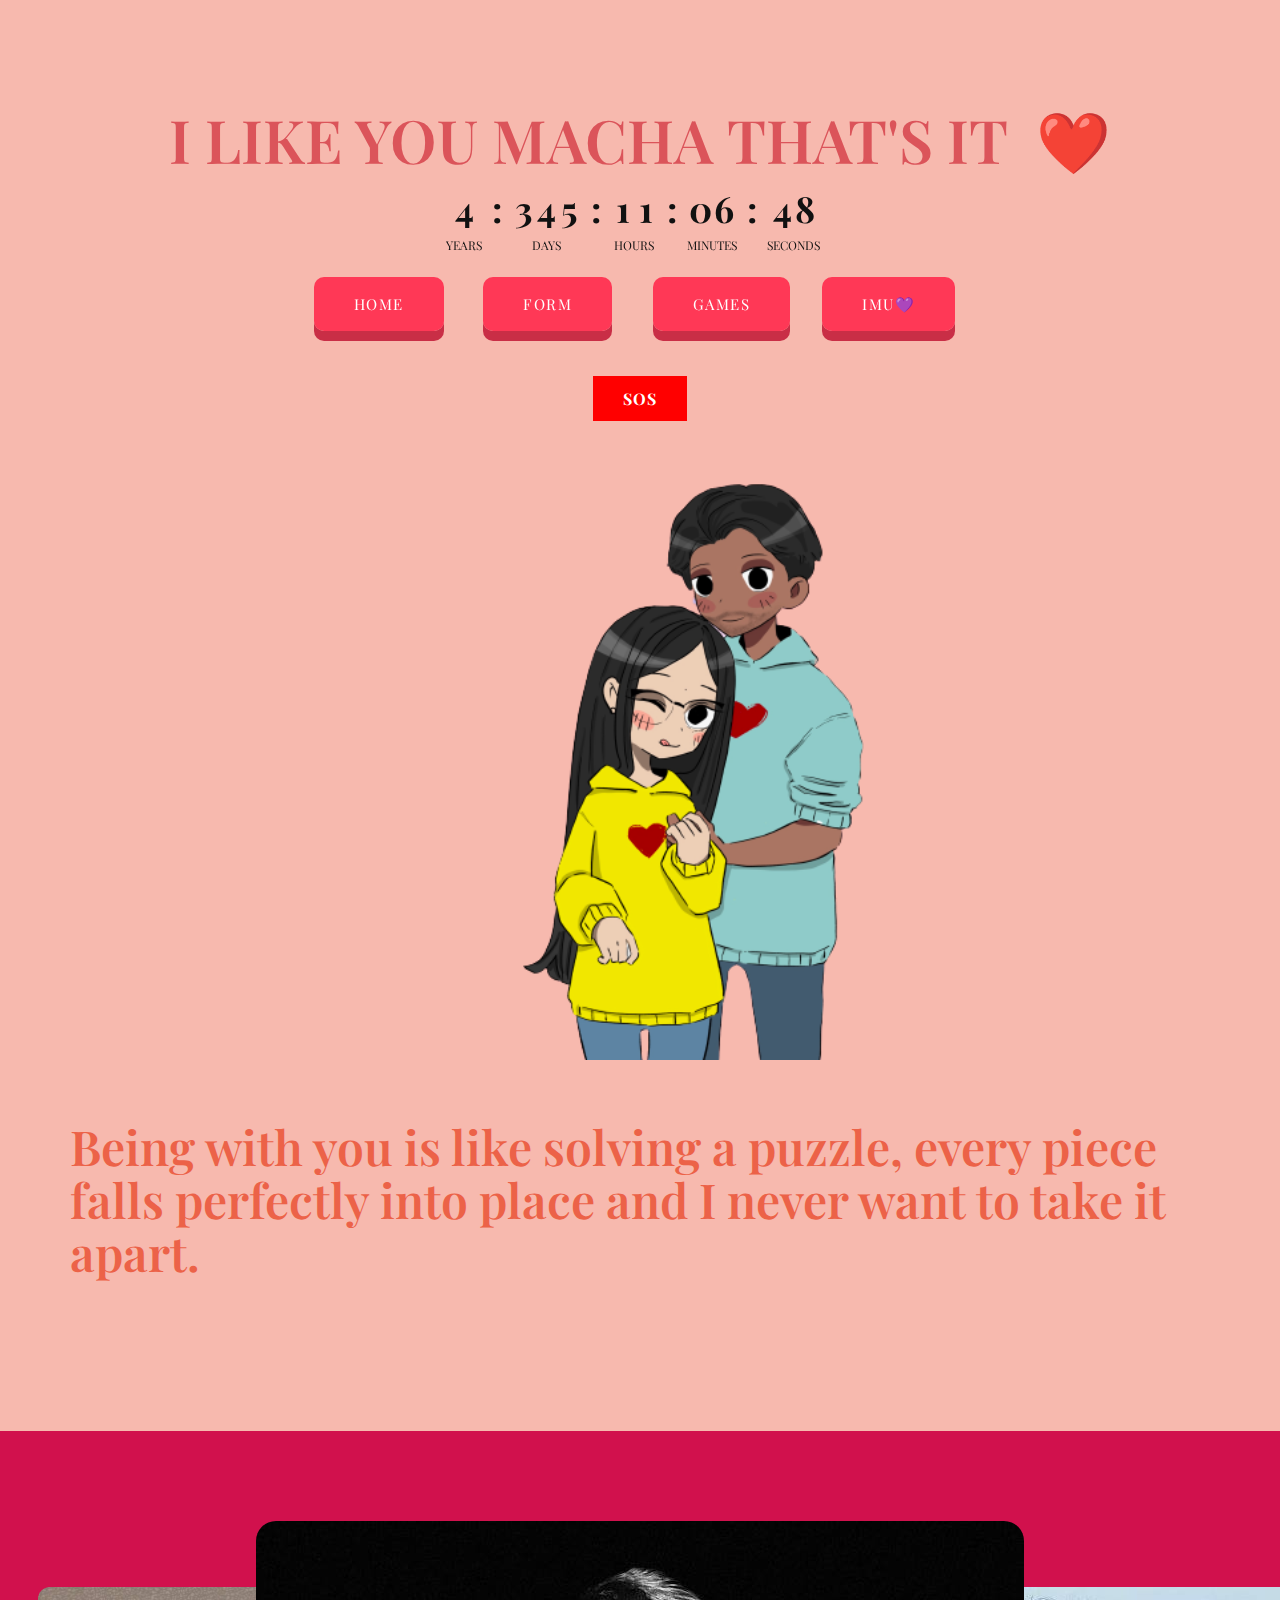
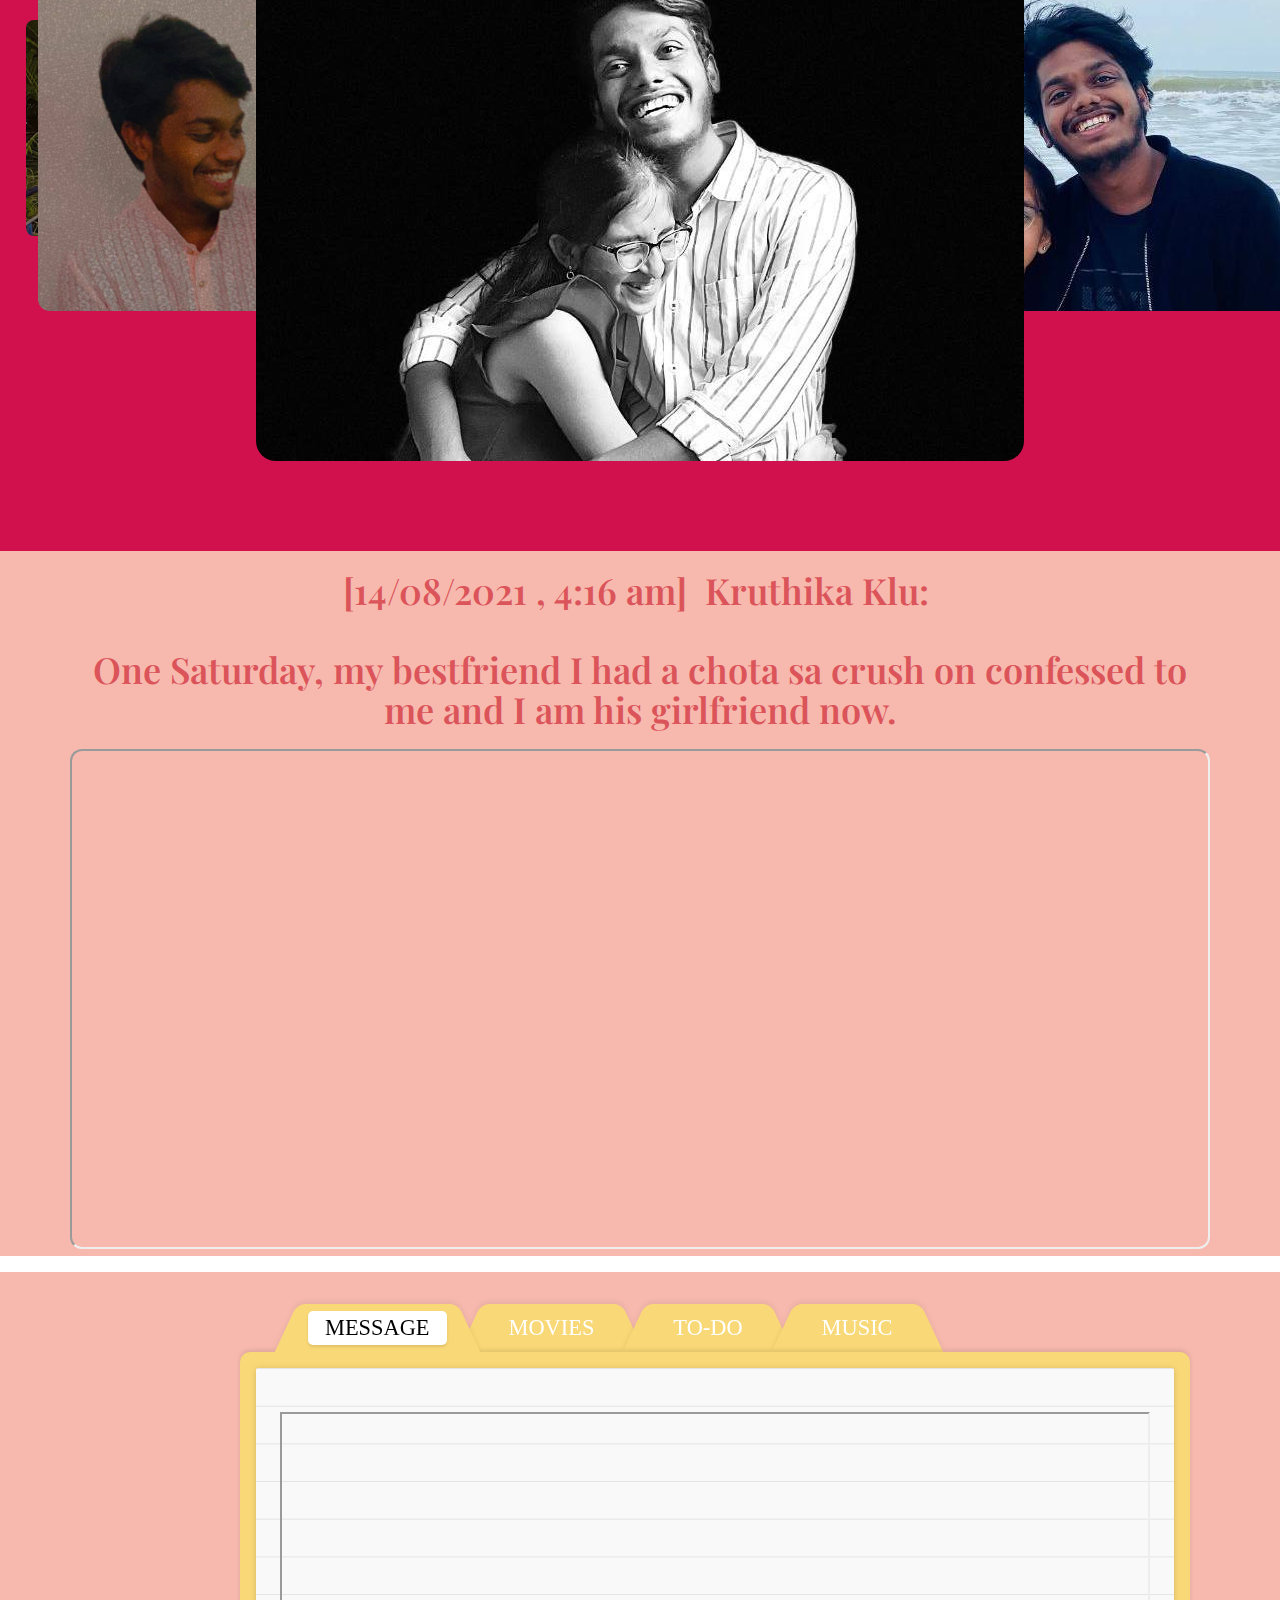
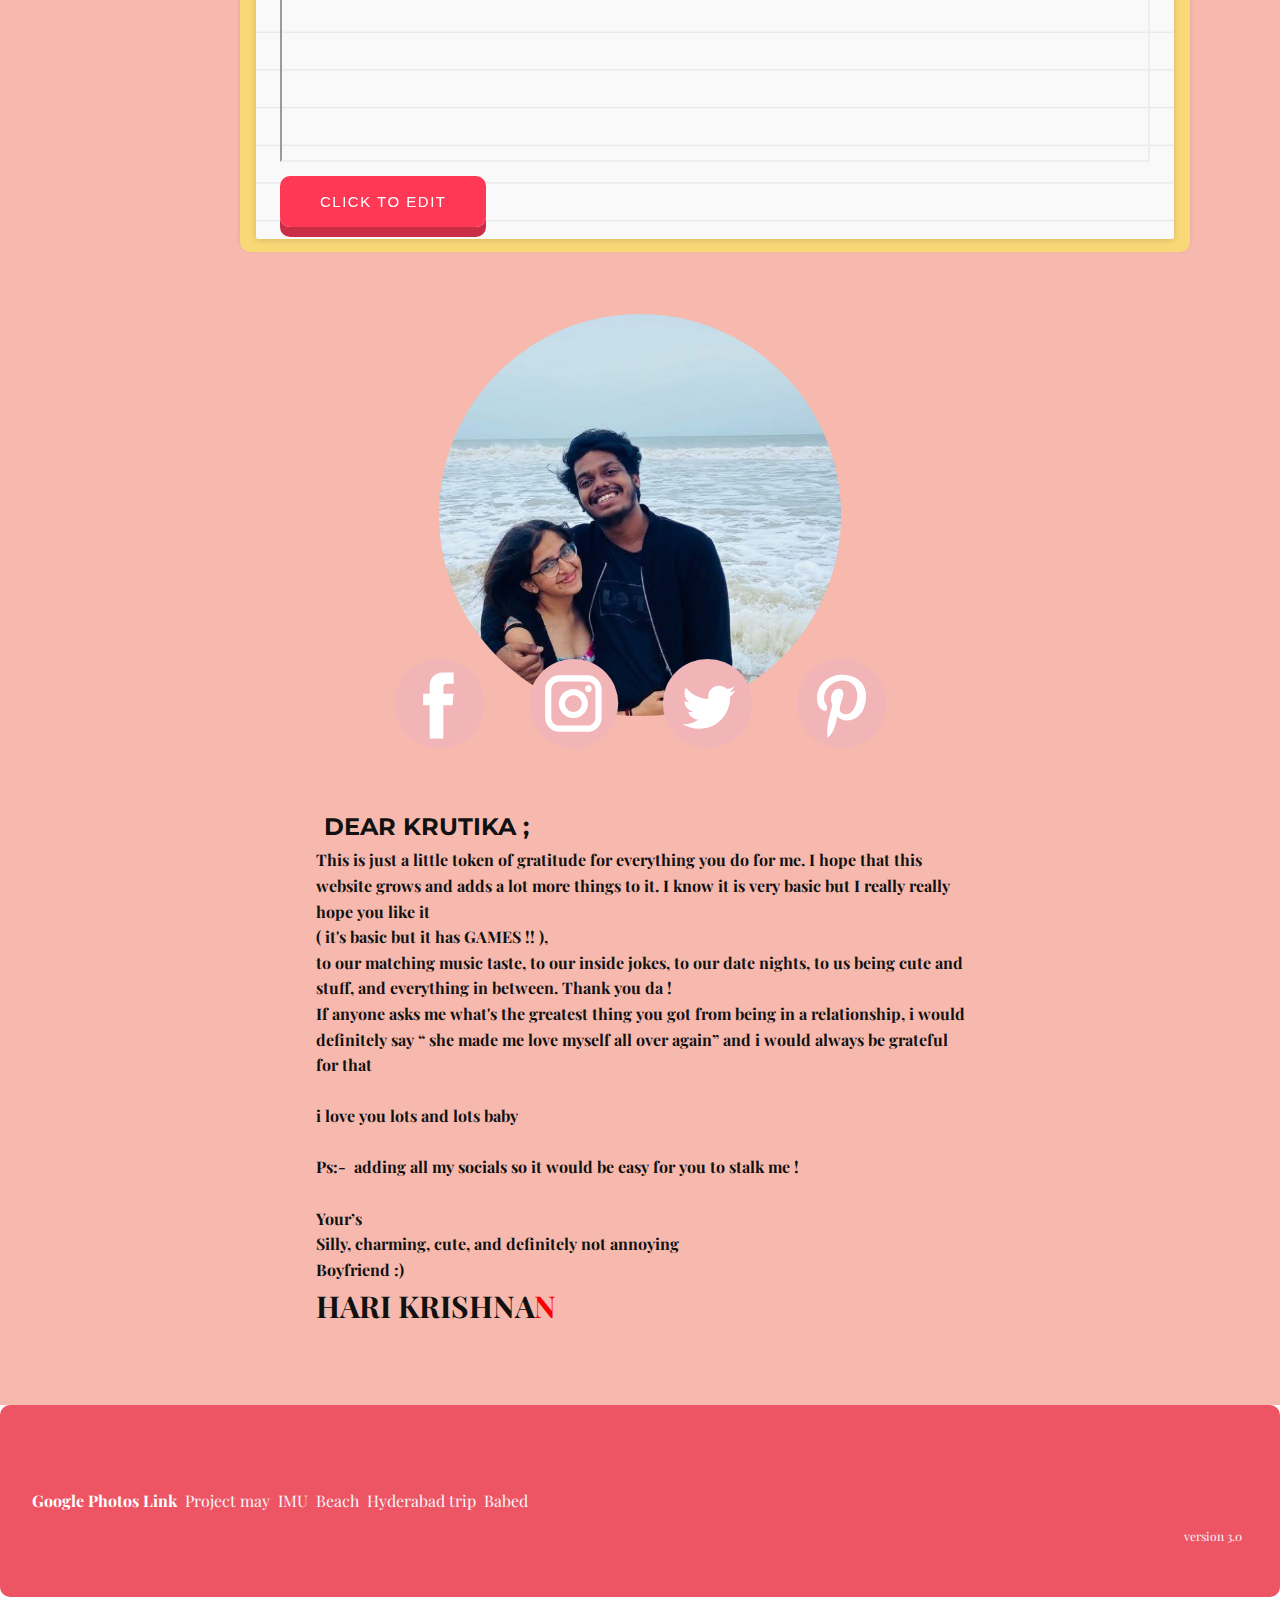
<file: project may 3.0/public/index.html>
<!DOCTYPE html>
<html style="font-size: 16px;" lang="en"><head>
    <meta name="viewport" content="width=device-width, initial-scale=1.0">
    <meta charset="utf-8">
    <meta name="keywords" content="​It was on 14-08-2021, where we were having a normal conversation little did we know I would end up saying &amp;quot; I LIKE YOU MACHA THAT&amp;apos;S IT &amp;quot;, ​I LIKE YOU MACHA&nbsp;THAT&amp;apos;S IT&nbsp; ❤️">
    <meta name="description" content="">
    <title>Home</title>
    <link rel="stylesheet" href="nicepage.css" media="screen">
<link rel="stylesheet" href="Home.css" media="screen">
    <script class="u-script" type="text/javascript" src="jquery.js" defer=""></script>
    <script class="u-script" type="text/javascript" src="nicepage.js" defer=""></script>
    <script class="u-script" type="text/javascript" src="home1.js" defer=""></script>
    <meta name="generator" content="Nicepage 5.3.2, nicepage.com">
    <link id="u-theme-google-font" rel="stylesheet" href="https://fonts.googleapis.com/css?family=Playfair+Display:400,400i,500,500i,600,600i,700,700i,800,800i,900,900i&amp;subset=latin-ext">
    <link id="u-page-google-font" rel="stylesheet" href="https://fonts.googleapis.com/css?family=Montserrat:100,100i,200,200i,300,300i,400,400i,500,500i,600,600i,700,700i,800,800i,900,900i|Open+Sans:300,300i,400,400i,500,500i,600,600i,700,700i,800,800i&amp;subset=latin-ext">
    
    
    
    
    
    <script type="application/ld+json">{
		"@context": "http://schema.org",
		"@type": "Organization",
		"name": ""
}</script>
    <meta name="theme-color" content="#478ac9">
    <meta property="og:title" content="Home">
    <meta property="og:type" content="website">
  </head>
  
  <link rel ="website icon" type="png"
    href="./images/PngItem_2546743.png">
  <body class="u-body u-overlap u-xl-mode" data-lang="en">
    <!--Start of Tawk.to Script-->
<script type="text/javascript">
  var Tawk_API=Tawk_API||{}, Tawk_LoadStart=new Date();
  (function(){
  var s1=document.createElement("script"),s0=document.getElementsByTagName("script")[0];
  s1.async=true;
  s1.src='https://embed.tawk.to/639b660bb0d6371309d4a0f5/1gkbgd7pg';
  s1.charset='UTF-8';
  s1.setAttribute('crossorigin','*');
  s0.parentNode.insertBefore(s1,s0);
  })();
  </script>
  <!--End of Tawk.to Script-->
  <script>
    var url = 'https://wati-integration-service.clare.ai/ShopifyWidget/shopifyWidget.js?80307';
    var s = document.createElement('script');
    s.type = 'text/javascript';
    s.async = true;
    s.src = url;
    var options = {
  "enabled":true,
  "chatButtonSetting":{
      "backgroundColor":"#4dc247",
      "ctaText":"",
      "borderRadius":"25",
      "marginLeft":"20",
      "marginBottom":"50",
      "marginRight":"50",
      "position":"left"
  },
  "brandSetting":{
      "brandName":"HARI KRISHNAN",
      "brandSubTitle":"Typically replies within a day",
      "brandImg":"",
      "welcomeText":"Hi there!\nHow can I help you?",
      "messageText":"Hello,",
      "backgroundColor":"#0a5f54",
      "ctaText":"Start Chat",
      "borderRadius":"25",
      "autoShow":false,
      "phoneNumber":"916281623125"
  }
};
    s.onload = function() {
        CreateWhatsappChatWidget(options);
    };
    var x = document.getElementsByTagName('script')[0];
    x.parentNode.insertBefore(s, x);
</script>
    
    
      <div id="PRELOADER" style="display: none;/* background-color: red; */height: 100%;width: 100%;/* height: 100%; */display: flex;align-items: center;justify-content: center;position: fixed;left: 0;top: 0;z-index: 9999;background-color: black;">
        <img src="./images/364 (1).gif">
        </div>
    <section class="u-clearfix u-custom-color-1 u-section-1" id="sec-25d1">
      <div class="u-clearfix u-sheet u-sheet-1">
        <h1 class="infinite u-align-center u-hover-feature u-text u-text-palette-2-base u-text-1" data-animation-name="pulse" data-animation-direction=""> I LIKE YOU MACHA&nbsp;THAT'S IT&nbsp; ❤️<span style="font-size: 0.875rem;"></span><span class="u-icon u-icon-1"><br></span>
        </h1>
        <div class="u-countdown u-countdown-1" data-timer-id="1b86" data-type="to-date" data-target-date="Sat, 14 Aug 2021 08:14:53 GMT" data-for="everyone" data-direction="up" data-time-left="750m" data-count-animation="slide" data-animation-name="customAnimationIn" data-animation-duration="1000" data-animation-direction="" data-target-number="100" data-start-time="Thu Jan 19 2023 02:06:44 GMT+0530 (India Standard Time)" data-frequency="1s" data-after-count="none" data-redirect-url="https://">
          <div class="u-countdown-wrapper u-spacing-20">
            <div class="u-countdown-item u-countdown-years u-spacing-10">
              <div class="u-countdown-counter u-countdown-counter-1"><div class="u-countdown-number">1</div><div class="u-countdown-number u-hidden">0</div></div>
              <div class="u-countdown-label u-countdown-label-1">Years</div>
            </div>
            <div class="u-countdown-separator u-countdown-separator-1">:</div>
            <div class="u-countdown-days u-countdown-item u-spacing-10">
              <div class="u-countdown-counter u-countdown-counter-2"><div class="u-countdown-number">1</div><div class="u-countdown-number">5</div><div class="u-countdown-number">7</div></div>
              <div class="u-countdown-label u-countdown-label-2">Days</div>
            </div>
            <div class="u-countdown-separator u-countdown-separator-2">:</div>
            <div class="u-countdown-hours u-countdown-item u-spacing-10">
              <div class="u-countdown-counter u-countdown-counter-3"><div class="u-countdown-number">1</div><div class="u-countdown-number">2</div></div>
              <div class="u-countdown-label u-countdown-label-3">Hours</div>
            </div>
            <div class="u-countdown-separator u-countdown-separator-3">:</div>
            <div class="u-countdown-item u-countdown-minutes u-spacing-10">
              <div class="u-countdown-counter u-countdown-counter-4"><div class="u-countdown-number">3</div><div class="u-countdown-number">0</div></div>
              <div class="u-countdown-label u-countdown-label-4">Minutes</div>
            </div>
            <div class="u-countdown-separator u-countdown-separator-4">:</div>
            <div class="u-countdown-item u-countdown-seconds u-spacing-10">
              <div class="u-countdown-counter u-countdown-counter-5"><div class="u-countdown-number">1</div><div class="u-countdown-number">4</div></div>
              <div class="u-countdown-label u-countdown-label-5">Seconds</div>
            </div>
            <div class="u-countdown-separator u-hidden u-countdown-separator-5">:</div>
            <div class="u-countdown-item u-countdown-numbers u-hidden u-spacing-10">
              <div class="u-countdown-counter u-countdown-counter-6"><div class="u-countdown-number">0</div><div class="u-countdown-number">0</div></div>
              <div class="u-countdown-label u-countdown-label-6">Items</div>
            </div>
          </div>
          <div class="u-countdown-message u-hidden">
            <p>Sorry, the time is up.</p>
          </div>
        </div>
        <div class="u-expanded-width-xs u-list u-list-1">
          <div class="u-repeater u-repeater-1">
            <div class="u-container-style u-list-item u-repeater-item">
              <div class="u-container-layout u-similar-container u-container-layout-1">
                <a href="https://nicepage.com/c/education-website-templates" class="button">HOME</a>
              </div>
            </div>
            <div class="u-container-style u-list-item u-repeater-item">
              <div class="u-container-layout u-similar-container u-container-layout-2">
                <a href="./FORM.html" class="button">FORM</a>
              </div>
            </div>
            <div class="u-container-style u-list-item u-repeater-item">
              <div class="u-container-layout u-similar-container u-container-layout-3">
                <a href="./GAMES.HTML" class="button">GAMES</a>
              </div>
            </div>
            <div class="u-container-style u-list-item u-repeater-item">
              <div class="u-container-layout u-similar-container u-container-layout-4">
                <a href="https://photos.app.goo.gl/9fmRm6ArwhgnDc4j9" class="button">IMU💜</a>
              </div>
            </div>
          </div>
        </div>
        <img class="u-image u-image-contain u-image-default u-preserve-proportions u-image-1" src="./images/01c67febfeb5bdae68384748a5fb883f190c3a3c68-removebg-preview.png" alt="" data-image-width="500" data-image-height="500">
        <a href="sos.html" class="u-btn u-button-style u-hover-palette-1-dark-1 u-palette-1-base u-btn-5">SOS</a>
        <h1 class="u-text u-text-custom-color-2 u-text-2"> Being with you is like solving a puzzle, every piece falls perfectly into place and I never want to take it apart.</h1>
      </div>
      
    </section>
    <!-- <section class="u-clearfix u-custom-color-2 u-section-2" id="sec-2928">
      <div class="u-clearfix u-sheet u-sheet-1"> -->
        <div class="container">
          <div class="slider">
            <div class="box1">
            </div>
            <div class="box2">
            </div>
            <div class="box3">
            </div>
            <div class="box4">
            </div>
            <div class="box5">
            </div>
            <div class="box6">
            </div>
            <div class="box7">
            </div>
          </div>
        </div>
        <div id="test"></div>
      </div>
    </section>
    <section class="u-clearfix u-custom-color-1 u-section-3" id="sec-9595">
      <div class="u-clearfix u-sheet u-sheet-1">
        
        <section class="u-align-center u-clearfix u-palette-2-light-3 u-section-2" id="carousel_9607">
          <div class="u-clearfix u-sheet u-sheet-1">
            <h2 class="u-align-center u-text u-text-palette-2-base u-text-1"> [14/08/2021 , 4:16 am]&nbsp; Kruthika Klu:&nbsp;<br>
              <br>One Saturday, my bestfriend I had a chota sa crush on confessed to me and I am his girlfriend now.
            </h2>
            <iframe style="border-radius:12px" src="https://open.spotify.com/embed/playlist/37i9dQZF1EJsWfUqhhX0FX?utm_source=generator" width="100%" height="500" frameBorder="2" allowfullscreen="" allow="autoplay; clipboard-write; encrypted-media; fullscreen; picture-in-picture" loading="lazy"></iframe>
          </div>
          </section>
        </section>

            
      <section class="folder101">
      <div class="folder">
  <div class="tabs">
    <button class="tab active" onclick="openTab(event, 'tab-1')">
      <div><span>MESSAGE</span></div>
    </button>
    <button class="tab" onclick="openTab(event, 'tab-2')">
      <div><span>MOVIES</span></div>
    </button>
    <button class="tab" onclick="openTab(event, 'tab-3')">
      <div><span>TO-DO</span></div>
    </button>
    <button class="tab" onclick="openTab(event, 'tab-4')">
      <div><span>MUSIC</span></div>
    </button>
  </div>
  <div class="content">
    <div class="content__inner" id="tab-1">
      <div class="page">
        <p><iframe src="https://docs.google.com/document/d/e/2PACX-1vQA3KqcQKhEn6pivNihrM8wV3ZsaaHvM7qYkSwVyOfaaNi_-lSVezb4uMmNw_iRHOirYZvVxeCCglkW/pub?embedded=true" width="100%" height="350"></iframe></p>
        <a href="https://docs.google.com/document/d/1CK0ysSq4Ub3EEPdxvnuMY8vOs7d0YtvAu9rjYEeUpHA/edit?usp=sharing" class="button">CLICK TO EDIT </a>
      </div>
    </div>
    <div class="content__inner" id="tab-2">
      <div class="page">
        <p><iframe src="https://docs.google.com/document/d/e/2PACX-1vSdhO78f18PwvSf5nU0hRYo1lqsBjsSiiqorAJRmSyY7UHADdcH65NKfhJtnLYIkyadx6uaxEfELc6d/pub?embedded=true" width="100%" height="350"></iframe></p>
        <a href="https://docs.google.com/document/d/e/2PACX-1vS56zfCf7CQSryipynJo4UxHuCZZRat731orEUHD4hpiI6dGtkBUSGRPk6Qew2Y-kX7o2AthJhLw5sG/pub" class="button">CLICK TO EDIT</a>      </div>
    </div>
    <div class="content__inner" id="tab-3">
      <div class="page">
        <p><iframe src="https://docs.google.com/document/d/e/2PACX-1vS56zfCf7CQSryipynJo4UxHuCZZRat731orEUHD4hpiI6dGtkBUSGRPk6Qew2Y-kX7o2AthJhLw5sG/pub?embedded=true" width="100%" height="350"></iframe></p>
        <a href="https://docs.google.com/document/d/1rRM7EGzkToUdH3-NORQOArScNNCxrYmiDTd3KyMwW8c/edit?usp=sharing" class="button">CLICK TO TICK OR ADD NEW </a>      </div>
      </div>
    </div>
    <div class="content__inner" id="tab-4">
      <div class="page">
        <p><iframe src="https://docs.google.com/document/d/e/2PACX-1vQU7LnWY9uxUNwOLgv9m5HQZjYjdbYp3mGghcSzr_0RB54iPTmcOMshpADefPyVNfilDnUMtVjL1bMf/pub?embedded=true"width="100%" height="350"></iframe></p>
        <a href=" https://docs.google.com/document/d/1ptXbTcjNJcsdcVDkEvelVlyphHK-PW6EkZGnlvlsGrI/edit?usp=sharing" class="button">CLICK TO EDIT </a>      </div>         
      </div>
    </div>
  </div>
</div>
</section>
    
    <section class="u-align-center u-clearfix u-palette-2-light-2 u-section-4" id="carousel_ce5d">
      <div class="u-clearfix u-sheet u-sheet-1">
        <div class="u-image u-image-circle u-image-1" data-image-width="627" data-image-height="836"></div>
        <div class="u-social-icons u-spacing-43 u-social-icons-1">
          <a class="u-social-url" title="facebook" target="_blank" href="https://www.facebook.com/hari1752002/"><span class="u-icon u-social-facebook u-social-icon u-text-palette-2-light-2 u-icon-1"><svg class="u-svg-link" preserveAspectRatio="xMidYMin slice" viewBox="0 0 112 112" style=""><use xmlns:xlink="http://www.w3.org/1999/xlink" xlink:href="#svg-4a8b"></use></svg><svg class="u-svg-content" viewBox="0 0 112 112" x="0" y="0" id="svg-4a8b"><circle fill="currentColor" cx="56.1" cy="56.1" r="55"></circle><path fill="#FFFFFF" d="M73.5,31.6h-9.1c-1.4,0-3.6,0.8-3.6,3.9v8.5h12.6L72,58.3H60.8v40.8H43.9V58.3h-8V43.9h8v-9.2
c0-6.7,3.1-17,17-17h12.5v13.9H73.5z"></path></svg></span>
          </a>
          <a class="u-social-url" title="instagram" target="_blank" href="https://www.instagram.com/hari.krishnannn/"><span class="u-icon u-social-icon u-social-instagram u-text-palette-2-light-2 u-icon-2"><svg class="u-svg-link" preserveAspectRatio="xMidYMin slice" viewBox="0 0 112 112" style=""><use xmlns:xlink="http://www.w3.org/1999/xlink" xlink:href="#svg-e696"></use></svg><svg class="u-svg-content" viewBox="0 0 112 112" x="0" y="0" id="svg-e696"><circle fill="currentColor" cx="56.1" cy="56.1" r="55"></circle><path fill="#FFFFFF" d="M55.9,38.2c-9.9,0-17.9,8-17.9,17.9C38,66,46,74,55.9,74c9.9,0,17.9-8,17.9-17.9C73.8,46.2,65.8,38.2,55.9,38.2
z M55.9,66.4c-5.7,0-10.3-4.6-10.3-10.3c-0.1-5.7,4.6-10.3,10.3-10.3c5.7,0,10.3,4.6,10.3,10.3C66.2,61.8,61.6,66.4,55.9,66.4z"></path><path fill="#FFFFFF" d="M74.3,33.5c-2.3,0-4.2,1.9-4.2,4.2s1.9,4.2,4.2,4.2s4.2-1.9,4.2-4.2S76.6,33.5,74.3,33.5z"></path><path fill="#FFFFFF" d="M73.1,21.3H38.6c-9.7,0-17.5,7.9-17.5,17.5v34.5c0,9.7,7.9,17.6,17.5,17.6h34.5c9.7,0,17.5-7.9,17.5-17.5V38.8
C90.6,29.1,82.7,21.3,73.1,21.3z M83,73.3c0,5.5-4.5,9.9-9.9,9.9H38.6c-5.5,0-9.9-4.5-9.9-9.9V38.8c0-5.5,4.5-9.9,9.9-9.9h34.5
c5.5,0,9.9,4.5,9.9,9.9V73.3z"></path></svg></span>
          </a>
          <a class="u-social-url" target="_blank" data-type="Twitter" title="Twitter" href=""><span class="u-icon u-social-icon u-social-twitter u-text-palette-2-light-2 u-icon-3"><svg class="u-svg-link" preserveAspectRatio="xMidYMin slice" viewBox="0 0 112 112" style=""><use xmlns:xlink="http://www.w3.org/1999/xlink" xlink:href="#svg-fa9c"></use></svg><svg class="u-svg-content" viewBox="0 0 112 112" x="0" y="0" id="svg-fa9c"><circle fill="currentColor" class="st0" cx="56.1" cy="56.1" r="55"></circle><path fill="#FFFFFF" d="M83.8,47.3c0,0.6,0,1.2,0,1.7c0,17.7-13.5,38.2-38.2,38.2C38,87.2,31,85,25,81.2c1,0.1,2.1,0.2,3.2,0.2
      c6.3,0,12.1-2.1,16.7-5.7c-5.9-0.1-10.8-4-12.5-9.3c0.8,0.2,1.7,0.2,2.5,0.2c1.2,0,2.4-0.2,3.5-0.5c-6.1-1.2-10.8-6.7-10.8-13.1
      c0-0.1,0-0.1,0-0.2c1.8,1,3.9,1.6,6.1,1.7c-3.6-2.4-6-6.5-6-11.2c0-2.5,0.7-4.8,1.8-6.7c6.6,8.1,16.5,13.5,27.6,14
      c-0.2-1-0.3-2-0.3-3.1c0-7.4,6-13.4,13.4-13.4c3.9,0,7.3,1.6,9.8,4.2c3.1-0.6,5.9-1.7,8.5-3.3c-1,3.1-3.1,5.8-5.9,7.4
      c2.7-0.3,5.3-1,7.7-2.1C88.7,43,86.4,45.4,83.8,47.3z"></path></svg></span>
          </a>
          <a class="u-social-url" target="_blank" data-type="Pinterest" title="Pinterest" href="https://in.pinterest.com/h1752002/"><span class="u-icon u-social-icon u-social-pinterest u-text-palette-2-light-2 u-icon-4"><svg class="u-svg-link" preserveAspectRatio="xMidYMin slice" viewBox="0 0 112 112" style=""><use xmlns:xlink="http://www.w3.org/1999/xlink" xlink:href="#svg-2bbf"></use></svg><svg class="u-svg-content" viewBox="0 0 112 112" x="0" y="0" id="svg-2bbf"><circle fill="currentColor" cx="56.1" cy="56.1" r="55"></circle><path fill="#FFFFFF" d="M61.1,76.9c-4.7-0.3-6.7-2.7-10.3-5c-2,10.7-4.6,20.9-11.9,26.2c-2.2-16.1,3.3-28.2,5.9-41
      c-4.4-7.5,0.6-22.5,9.9-18.8c11.6,4.6-10,27.8,4.4,30.7C74.2,72,80.3,42.8,71,33.4C57.5,19.6,31.7,33,34.9,52.6
      c0.8,4.8,5.8,6.2,2,12.9c-8.7-1.9-11.2-8.8-10.9-17.8C26.5,32.8,39.3,22.5,52.2,21c16.3-1.9,31.6,5.9,33.7,21.2
      C88.2,59.5,78.6,78.2,61.1,76.9z"></path></svg></span>
          </a>
        </div>
        <h2 class="u-custom-font u-font-montserrat u-text u-text-1"> DEAR KRUTIKA ;<br>
        </h2>
        <p class="u-align-left u-text u-text-2"><b>This is just a little token of gratitude for everything you do for me. I hope that this website grows and adds a lot more things to it. I know it is very basic but I really really hope you like it<br>( it's basic but it has GAMES !! ),&nbsp;<br>to our matching music taste, to our inside jokes, to our date nights, to us being cute and stuff, and everything in between. Thank you da !&nbsp;<br>If anyone asks me what's the greatest thing you got from being in a relationship, i would definitely say “ she made me love myself all over again” and i would always be grateful for that&nbsp;<br>
            <br>i love you lots and lots baby&nbsp;<br>
            <br>Ps:-&nbsp; adding all my socials so it would be easy for you to stalk me !<br>
            <br>Your’s&nbsp;<br>Silly, charming, cute, and definitely not annoying&nbsp;<br>Boyfriend :)</b>
          <br>
          <span style="font-weight: 700; font-size: 1.875rem;">HARI KRISHNA<span class="u-text-custom-color-4">N</span>
          </span>
        </p>
      </div>
    </section>
    <style class="u-overlap-style">.u-overlap:not(.u-sticky-scroll) .u-header {
background-color: #F7B9AE !important
}</style>

    <div class="footer">
      <div class="bubbles">
        <div class="bubble" style="--size:2.624880550056382rem; --distance:8.62232928706391rem; --position:21.773679472264636%; --time:3.957924696640266s; --delay:-3.176512079566511s;"></div>
        <div class="bubble" style="--size:2.632068284738488rem; --distance:8.866703051349397rem; --position:75.22546961543186%; --time:2.6004195819495246s; --delay:-3.6258685946900417s;"></div>
        <div class="bubble" style="--size:3.4993304073846927rem; --distance:8.015582589596084rem; --position:5.603789781243233%; --time:3.9751590234247294s; --delay:-3.701753196935772s;"></div>
        <div class="bubble" style="--size:3.278030613047034rem; --distance:7.737260583716551rem; --position:50.38784672868267%; --time:2.7855874404995635s; --delay:-3.2729931535148147s;"></div>
        <div class="bubble" style="--size:2.6321139001210927rem; --distance:6.693947149295846rem; --position:84.78513377733402%; --time:3.525299608360042s; --delay:-3.793022385131137s;"></div>
        <div class="bubble" style="--size:3.4778911921389977rem; --distance:7.633104241574049rem; --position:24.319647438518565%; --time:2.783854314059164s; --delay:-3.9796898039608646s;"></div>
        <div class="bubble" style="--size:3.4896525263690137rem; --distance:8.285532087949587rem; --position:30.295319367452805%; --time:2.971391853136396s; --delay:-3.4454616526715296s;"></div>
        <div class="bubble" style="--size:4.002091537115699rem; --distance:6.4336262399316215rem; --position:3.8672949735548467%; --time:3.4417297168727075s; --delay:-3.259700787333121s;"></div>
        <div class="bubble" style="--size:5.782093487175311rem; --distance:7.008287943374463rem; --position:97.63219114134039%; --time:2.700245372937763s; --delay:-2.658360931319169s;"></div>
        <div class="bubble" style="--size:4.553418484630912rem; --distance:9.833360199784781rem; --position:12.372806581992073%; --time:3.2807775724624344s; --delay:-3.8645852554622757s;"></div>
        <div class="bubble" style="--size:3.081829086693025rem; --distance:9.952284975707801rem; --position:-2.4696754387213082%; --time:3.438211978437065s; --delay:-3.51466881863652s;"></div>
        <div class="bubble" style="--size:4.948505292206767rem; --distance:9.835878148994109rem; --position:70.93938436274489%; --time:3.3958654323937445s; --delay:-3.5375134412816847s;"></div>
        <div class="bubble" style="--size:4.067602131902461rem; --distance:9.328588764365666rem; --position:21.797069038217092%; --time:3.3080952877260583s; --delay:-3.393065731496458s;"></div>
        <div class="bubble" style="--size:5.927147832627999rem; --distance:7.687755177012702rem; --position:59.131908522924974%; --time:2.141201238461052s; --delay:-3.715536680788187s;"></div>
        <div class="bubble" style="--size:5.382485423226789rem; --distance:6.499691061842025rem; --position:78.18844707273968%; --time:2.44662497127031s; --delay:-2.4017252436421472s;"></div>
        <div class="bubble" style="--size:5.026736639372384rem; --distance:6.723070078726121rem; --position:88.98685251468%; --time:2.805865663902505s; --delay:-2.1004032355537983s;"></div>
        <div class="bubble" style="--size:2.7828242280463975rem; --distance:6.574855027504891rem; --position:77.7500894156502%; --time:3.8183684466591368s; --delay:-2.6821891060294454s;"></div>
        <div class="bubble" style="--size:5.152750235685852rem; --distance:8.12530807884523rem; --position:51.46733089020248%; --time:3.581400812619616s; --delay:-3.709208864508093s;"></div>
        <div class="bubble" style="--size:3.770441237625505rem; --distance:7.732880960090474rem; --position:8.039143184947726%; --time:3.818581484696649s; --delay:-2.536503004097101s;"></div>
        <div class="bubble" style="--size:3.6102484676921414rem; --distance:7.7483917703491905rem; --position:102.44227819125993%; --time:2.5573026712390012s; --delay:-2.2729093131764806s;"></div>
        <div class="bubble" style="--size:3.486172785329649rem; --distance:8.374817807336298rem; --position:76.72864568944092%; --time:2.4661042861413565s; --delay:-2.277011549945673s;"></div>
        <div class="bubble" style="--size:5.983015012388272rem; --distance:7.354608318165543rem; --position:-0.7672525170360789%; --time:2.2214029461572036s; --delay:-3.269487552292935s;"></div>
        <div class="bubble" style="--size:5.622426200643201rem; --distance:8.422736105781851rem; --position:64.37425675905904%; --time:2.2998106741501823s; --delay:-2.327853365701278s;"></div>
        <div class="bubble" style="--size:3.7556750770588208rem; --distance:8.827949489167187rem; --position:101.96945261027298%; --time:2.976517484471685s; --delay:-3.089358344196286s;"></div>
        <div class="bubble" style="--size:2.498925165044235rem; --distance:8.43412449832623rem; --position:82.59833387949038%; --time:3.379563779106085s; --delay:-2.9139955190076816s;"></div>
        <div class="bubble" style="--size:5.7221246554940315rem; --distance:8.620868320507935rem; --position:96.70745146190873%; --time:3.6081086460966603s; --delay:-3.239213168604404s;"></div>
        <div class="bubble" style="--size:2.469131136881498rem; --distance:6.0781819924602765rem; --position:45.414867091691534%; --time:3.0763516366185693s; --delay:-3.345996216726318s;"></div>
        <div class="bubble" style="--size:3.4603588450331495rem; --distance:8.288218206357104rem; --position:16.267511766602244%; --time:2.87843461659297s; --delay:-2.0160818723983347s;"></div>
        <div class="bubble" style="--size:4.85299337825005rem; --distance:6.507355967313465rem; --position:19.629332484518294%; --time:3.6838585870630345s; --delay:-2.5337948555920513s;"></div>
        <div class="bubble" style="--size:4.124428458727841rem; --distance:8.1187073071289rem; --position:71.42350034238852%; --time:3.102842505478173s; --delay:-3.291715765039576s;"></div>
        <div class="bubble" style="--size:2.201129027877644rem; --distance:8.90503361895377rem; --position:100.59918140228474%; --time:3.3251623862335755s; --delay:-2.1993869001501842s;"></div>
        <div class="bubble" style="--size:2.419955095245146rem; --distance:6.52831560870175rem; --position:28.389706726566438%; --time:2.911460184323384s; --delay:-2.0461505027128366s;"></div>
        <div class="bubble" style="--size:3.6325202458098955rem; --distance:6.750208552113012rem; --position:104.37548777306414%; --time:2.1689619674886447s; --delay:-3.818814996535329s;"></div>
        <div class="bubble" style="--size:2.9383162285904723rem; --distance:7.189175413635236rem; --position:27.55258151384178%; --time:3.1737867760527023s; --delay:-2.202079955609264s;"></div>
        <div class="bubble" style="--size:3.9076127818948603rem; --distance:9.35508952559334rem; --position:-4.2873377384796%; --time:3.6896886968408698s; --delay:-2.4298024018517075s;"></div>
        <div class="bubble" style="--size:4.213249867563225rem; --distance:9.30782814525471rem; --position:52.42241911962285%; --time:2.7089264510959525s; --delay:-3.5566859472171757s;"></div>
        <div class="bubble" style="--size:5.762844765888821rem; --distance:7.558484234244181rem; --position:43.09986216364332%; --time:3.0996521716526844s; --delay:-2.9190432043511465s;"></div>
        <div class="bubble" style="--size:5.534171632126819rem; --distance:9.107480200795756rem; --position:20.572610312555685%; --time:3.9149274905189513s; --delay:-2.2085032055027645s;"></div>
        <div class="bubble" style="--size:2.037452663830086rem; --distance:7.907768433544585rem; --position:60.823303080682834%; --time:2.3788983405956836s; --delay:-2.230928589359502s;"></div>
        <div class="bubble" style="--size:3.9328920063870383rem; --distance:7.315586660124172rem; --position:27.370666661783922%; --time:2.1831989363575857s; --delay:-3.4643246897325213s;"></div>
        <div class="bubble" style="--size:3.357259263756931rem; --distance:8.581084863309126rem; --position:7.702622703464579%; --time:3.5541356786351046s; --delay:-2.993109379415954s;"></div>
        <div class="bubble" style="--size:2.2491253428318094rem; --distance:6.485786646550154rem; --position:26.021375438473186%; --time:2.550429624858993s; --delay:-3.268231034640289s;"></div>
        <div class="bubble" style="--size:2.3269633963762573rem; --distance:6.319441621718936rem; --position:-0.5102581144439959%; --time:3.7107471870062887s; --delay:-2.8223795236880362s;"></div>
        <div class="bubble" style="--size:4.461959448021826rem; --distance:7.946859136763363rem; --position:4.698928164779829%; --time:2.7356226929839744s; --delay:-3.837677154237874s;"></div>
        <div class="bubble" style="--size:3.1757340397343903rem; --distance:7.179280242877083rem; --position:87.43692786152256%; --time:2.4976142979319764s; --delay:-2.0459041422644395s;"></div>
        <div class="bubble" style="--size:4.5602605818616695rem; --distance:9.279279455342623rem; --position:95.80855316873043%; --time:3.639076689756842s; --delay:-3.9978608534997724s;"></div>
        <div class="bubble" style="--size:3.5921803928430274rem; --distance:8.36206152560698rem; --position:-0.7243421139767463%; --time:2.576250515054243s; --delay:-3.0001148583330037s;"></div>
        <div class="bubble" style="--size:2.5140761903579465rem; --distance:6.688237452712917rem; --position:75.12802105491632%; --time:2.7626888676651125s; --delay:-2.749055508540442s;"></div>
        <div class="bubble" style="--size:4.371946174092403rem; --distance:9.705607960031106rem; --position:103.14734644567596%; --time:2.7800437111905696s; --delay:-3.3633664165782826s;"></div>
        <div class="bubble" style="--size:5.56750066772822rem; --distance:6.249777445914216rem; --position:72.35954297741576%; --time:3.488854413297871s; --delay:-3.3983849812280287s;"></div>
        <div class="bubble" style="--size:3.800894974129437rem; --distance:8.060341958679594rem; --position:-3.204696757771639%; --time:3.8379725038096564s; --delay:-2.3345319682219268s;"></div>
        <div class="bubble" style="--size:4.158997676788061rem; --distance:7.169593293497899rem; --position:1.2915466613712256%; --time:3.6487635592509853s; --delay:-3.5793698053108822s;"></div>
        <div class="bubble" style="--size:4.8075722056467765rem; --distance:7.601454317522884rem; --position:40.96748496810886%; --time:2.9501939910528554s; --delay:-3.7235567122440276s;"></div>
        <div class="bubble" style="--size:2.1467483870689135rem; --distance:7.336998701858511rem; --position:33.2083036625929%; --time:2.366689953563876s; --delay:-3.5985097239015174s;"></div>
        <div class="bubble" style="--size:2.0943407499988194rem; --distance:8.620605672085706rem; --position:100.20268079662937%; --time:3.099563651959892s; --delay:-3.112261047783102s;"></div>
        <div class="bubble" style="--size:5.330439492637975rem; --distance:6.119390183821492rem; --position:46.766809637955404%; --time:2.624658152611523s; --delay:-2.281196374865669s;"></div>
        <div class="bubble" style="--size:3.301078437464475rem; --distance:6.399936395015822rem; --position:69.83670930647153%; --time:2.151642714494466s; --delay:-3.3566529908195832s;"></div>
        <div class="bubble" style="--size:2.1165474536398197rem; --distance:7.827773507983849rem; --position:98.66371586412971%; --time:2.326319378329103s; --delay:-3.320739613415568s;"></div>
        <div class="bubble" style="--size:5.193268918606447rem; --distance:8.00605721248181rem; --position:73.2882675465709%; --time:3.0823008388735254s; --delay:-2.4476537760012174s;"></div>
        <div class="bubble" style="--size:5.548295171607157rem; --distance:9.064021166905079rem; --position:84.57076386683455%; --time:2.562599268214504s; --delay:-2.0390938794832074s;"></div>
        <div class="bubble" style="--size:3.5195113052454117rem; --distance:6.723911900844881rem; --position:89.53723708862266%; --time:3.397579253376906s; --delay:-2.52173880874785s;"></div>
        <div class="bubble" style="--size:2.7541641005079596rem; --distance:6.164692625447184rem; --position:12.673482724054995%; --time:2.266517879174146s; --delay:-2.285545155116607s;"></div>
        <div class="bubble" style="--size:4.5735834280815295rem; --distance:7.73880287901474rem; --position:38.676206459207194%; --time:3.939209210533392s; --delay:-3.024119167164435s;"></div>
        <div class="bubble" style="--size:5.883876092259226rem; --distance:8.995863326324958rem; --position:62.403487504191986%; --time:2.5146926366746727s; --delay:-2.812397653937247s;"></div>
        <div class="bubble" style="--size:2.5477204417120065rem; --distance:8.132264995062387rem; --position:25.842980351894052%; --time:2.837246571297026s; --delay:-2.0770628798652337s;"></div>
        <div class="bubble" style="--size:2.4127108913252338rem; --distance:9.615437010009842rem; --position:72.91061652788635%; --time:3.2926742949225005s; --delay:-3.9210860484811083s;"></div>
        <div class="bubble" style="--size:4.898273903738456rem; --distance:8.496425068691675rem; --position:52.066161609748114%; --time:2.143211135055556s; --delay:-2.119848156162805s;"></div>
        <div class="bubble" style="--size:3.5665490501690247rem; --distance:7.1578456367755425rem; --position:45.041761251967685%; --time:2.0556078492151566s; --delay:-2.6582794554175453s;"></div>
        <div class="bubble" style="--size:3.1691861628747713rem; --distance:6.043811850924075rem; --position:63.27900437971708%; --time:3.7474957141350433s; --delay:-3.6904462810279104s;"></div>
        <div class="bubble" style="--size:5.696534595172059rem; --distance:6.3561535519524135rem; --position:57.217570041917476%; --time:2.6043006883659547s; --delay:-3.831546358668958s;"></div>
        <div class="bubble" style="--size:3.0425972446109766rem; --distance:9.913598214638268rem; --position:5.648267122094438%; --time:3.7525537040917345s; --delay:-3.766213680183043s;"></div>
        <div class="bubble" style="--size:5.700814691566874rem; --distance:6.063694497301032rem; --position:60.33243756900475%; --time:3.623388130054344s; --delay:-2.699793352113169s;"></div>
        <div class="bubble" style="--size:5.387460854992955rem; --distance:7.288961326942959rem; --position:25.80342985266959%; --time:3.883376811500952s; --delay:-2.7354550142821794s;"></div>
        <div class="bubble" style="--size:3.458627198673083rem; --distance:6.3800397425354065rem; --position:19.262099733741437%; --time:3.9272665591734532s; --delay:-2.423310988499622s;"></div>
        <div class="bubble" style="--size:4.00203144688972rem; --distance:7.3027667504400595rem; --position:65.51301256265394%; --time:3.0007978597442153s; --delay:-2.6695130930273017s;"></div>
        <div class="bubble" style="--size:5.115493809430203rem; --distance:9.097052255416463rem; --position:84.77742315804225%; --time:2.327710925760558s; --delay:-2.5690056549246694s;"></div>
        <div class="bubble" style="--size:5.928768445443059rem; --distance:7.251619763199769rem; --position:68.90985646038621%; --time:2.2773258382502535s; --delay:-2.69654365473752s;"></div>
        <div class="bubble" style="--size:4.49906296591254rem; --distance:6.522153809102033rem; --position:29.291521751426963%; --time:2.5706396472459563s; --delay:-3.1713844716253727s;"></div>
        <div class="bubble" style="--size:2.5028324067488015rem; --distance:8.68507963065008rem; --position:95.49631621229587%; --time:2.1997528929790833s; --delay:-3.279120523286578s;"></div>
        <div class="bubble" style="--size:5.4383584971507695rem; --distance:9.741127283972407rem; --position:49.61126838434017%; --time:3.2758441448398226s; --delay:-2.5090767419887037s;"></div>
        <div class="bubble" style="--size:5.291300367351494rem; --distance:7.669694936889011rem; --position:51.92465374287679%; --time:3.7933151826065514s; --delay:-3.813876757270403s;"></div>
        <div class="bubble" style="--size:5.757540698845618rem; --distance:9.624558925034734rem; --position:68.43706266771133%; --time:2.0423124511541273s; --delay:-2.0122074317855185s;"></div>
        <div class="bubble" style="--size:2.8802119431719513rem; --distance:9.994912040258676rem; --position:99.87563041557006%; --time:3.553338003743641s; --delay:-2.9460438004128693s;"></div>
        <div class="bubble" style="--size:3.4145140149852073rem; --distance:9.120747514380618rem; --position:49.71804228779188%; --time:3.8520277346731686s; --delay:-2.8309714720023966s;"></div>
        <div class="bubble" style="--size:2.1231482042026615rem; --distance:6.085053639118057rem; --position:76.87470207538102%; --time:2.4196351899744197s; --delay:-2.7543844987594657s;"></div>
        <div class="bubble" style="--size:4.100298798310686rem; --distance:7.675377633174782rem; --position:96.61154752933004%; --time:3.4211087698552785s; --delay:-3.3540878191639565s;"></div>
        <div class="bubble" style="--size:3.627261371478059rem; --distance:9.198953169954386rem; --position:0.5511310559644951%; --time:2.892775939861139s; --delay:-2.5313132355771164s;"></div>
        <div class="bubble" style="--size:5.166661256799723rem; --distance:9.58359404642659rem; --position:88.74727435700201%; --time:2.575217119264726s; --delay:-2.9289507618370734s;"></div>
        <div class="bubble" style="--size:3.0382978864075305rem; --distance:9.940142051782033rem; --position:30.26734012764492%; --time:3.4428830356659064s; --delay:-3.5423136202488594s;"></div>
        <div class="bubble" style="--size:4.587695047769361rem; --distance:7.135079935799408rem; --position:63.516961230411%; --time:3.3568793483950334s; --delay:-3.5406329556444223s;"></div>
        <div class="bubble" style="--size:4.07328411225054rem; --distance:6.969188927707653rem; --position:64.14887324853032%; --time:3.9707611526072997s; --delay:-3.8600746865650133s;"></div>
        <div class="bubble" style="--size:5.248462613103045rem; --distance:6.3283620866991575rem; --position:74.89759475874253%; --time:2.554112890848375s; --delay:-2.2111670711141365s;"></div>
        <div class="bubble" style="--size:4.800721613381176rem; --distance:7.9311603673337885rem; --position:38.27544616894951%; --time:2.7838154989095685s; --delay:-3.4162120824361737s;"></div>
        <div class="bubble" style="--size:3.9850998960491175rem; --distance:8.099020622872096rem; --position:45.78516741138977%; --time:2.7602001588420326s; --delay:-3.0665034353659255s;"></div>
        <div class="bubble" style="--size:3.103024332511879rem; --distance:8.024762778550606rem; --position:73.9065132612694%; --time:2.3789279523409057s; --delay:-3.0203268581316176s;"></div>
        <div class="bubble" style="--size:3.5035118202464597rem; --distance:6.637047190965275rem; --position:4.694501231153982%; --time:2.1166003203486867s; --delay:-3.9011406705088123s;"></div>
        <div class="bubble" style="--size:5.989915853241863rem; --distance:9.597887952357901rem; --position:12.930420744364355%; --time:3.878241359791051s; --delay:-2.0359999810293834s;"></div>
        <div class="bubble" style="--size:3.4293878964017175rem; --distance:6.000679194779813rem; --position:82.06235560232246%; --time:3.829707891355392s; --delay:-2.882907466668167s;"></div>
        <div class="bubble" style="--size:4.570342182537931rem; --distance:9.023056546188176rem; --position:81.75140785641582%; --time:2.6259647240029227s; --delay:-3.9465747781301523s;"></div>
        <div class="bubble" style="--size:4.083762251617615rem; --distance:6.152311544474469rem; --position:-3.3660970303250592%; --time:2.0150151360941613s; --delay:-3.948377128010604s;"></div>
        <div class="bubble" style="--size:3.700786390005211rem; --distance:8.998587687189293rem; --position:37.13390542999748%; --time:3.4874533149520786s; --delay:-2.5694178534049934s;"></div>
        <div class="bubble" style="--size:3.8897559912277764rem; --distance:9.084857921095924rem; --position:38.908138799401605%; --time:2.566512565837203s; --delay:-2.6486538626916434s;"></div>
        <div class="bubble" style="--size:4.922844708980953rem; --distance:6.975100439744273rem; --position:94.62575583767334%; --time:2.200256764951775s; --delay:-2.5460924465408117s;"></div>
        <div class="bubble" style="--size:4.03714364421448rem; --distance:8.106141212030355rem; --position:86.23170969416506%; --time:3.211602160288234s; --delay:-3.032414387336617s;"></div>
        <div class="bubble" style="--size:5.628641588673597rem; --distance:7.715938094627469rem; --position:59.29435336608893%; --time:2.1282620207424814s; --delay:-2.979443304785219s;"></div>
        <div class="bubble" style="--size:3.5794754179846873rem; --distance:7.448808321620598rem; --position:68.90516911373994%; --time:3.6335237938676515s; --delay:-2.6763353432673593s;"></div>
        <div class="bubble" style="--size:2.4430988354042196rem; --distance:8.915091485435756rem; --position:61.722389036093446%; --time:3.3895720392839683s; --delay:-2.5880719142711395s;"></div>
        <div class="bubble" style="--size:3.2471192875545913rem; --distance:8.839798780467293rem; --position:69.75532265125459%; --time:2.111390372754981s; --delay:-2.336560138209738s;"></div>
        <div class="bubble" style="--size:5.455501065477233rem; --distance:6.738185333179799rem; --position:13.083248476369839%; --time:2.190814045517479s; --delay:-3.5297045574568715s;"></div>
        <div class="bubble" style="--size:4.929223717843597rem; --distance:8.919273738519246rem; --position:47.803601382158554%; --time:3.017283262685793s; --delay:-3.551172552956192s;"></div>
        <div class="bubble" style="--size:3.91978227794655rem; --distance:7.439423978901685rem; --position:87.94896714545196%; --time:3.377982426606426s; --delay:-3.0624468175756543s;"></div>
        <div class="bubble" style="--size:2.532168428536705rem; --distance:7.831074149823014rem; --position:12.362670268609598%; --time:2.7744505987250463s; --delay:-3.0956298778358287s;"></div>
        <div class="bubble" style="--size:2.711943511943214rem; --distance:6.221984236685317rem; --position:11.976236317601021%; --time:2.390352748574055s; --delay:-2.5992954622508324s;"></div>
        <div class="bubble" style="--size:5.609097293999611rem; --distance:6.1630700233012545rem; --position:73.87285103179265%; --time:3.6678577443699107s; --delay:-3.994542268797063s;"></div>
        <div class="bubble" style="--size:4.2331574649828525rem; --distance:6.275548636939057rem; --position:30.78981371681469%; --time:2.006141008930722s; --delay:-3.270170436324537s;"></div>
        <div class="bubble" style="--size:3.209637610643134rem; --distance:7.92141512972202rem; --position:-4.697964943826342%; --time:3.002325290841463s; --delay:-3.2706394515546933s;"></div>
        <div class="bubble" style="--size:5.4961919731716495rem; --distance:7.6455040353613715rem; --position:5.637724983671003%; --time:2.5099077679138277s; --delay:-3.661742341903831s;"></div>
        <div class="bubble" style="--size:5.580174656283342rem; --distance:7.448315823707214rem; --position:31.033625683285003%; --time:2.7534981808848675s; --delay:-2.5306356998818575s;"></div>
        <div class="bubble" style="--size:3.1250669576145125rem; --distance:9.966303330359843rem; --position:29.242241061135722%; --time:2.676576155444828s; --delay:-2.7803360175200247s;"></div>
        <div class="bubble" style="--size:4.080583900797679rem; --distance:7.454876772757576rem; --position:102.74928272066559%; --time:2.6231663004586094s; --delay:-3.653282261098465s;"></div>
        <div class="bubble" style="--size:4.07824807124698rem; --distance:8.813891355953396rem; --position:55.83244574144258%; --time:2.6378298775539766s; --delay:-2.1986417224244996s;"></div>
        <div class="bubble" style="--size:5.948309280853275rem; --distance:6.974051884452862rem; --position:32.07935856382774%; --time:2.6977665883522217s; --delay:-3.8808603285410634s;"></div>
        <div class="bubble" style="--size:4.606722383328458rem; --distance:9.525507792286977rem; --position:50.14265365176884%; --time:3.4478537669870595s; --delay:-2.0133882096890954s;"></div>
        <div class="bubble" style="--size:5.008736834705168rem; --distance:9.590486118478747rem; --position:57.24399662486463%; --time:3.1971401983556733s; --delay:-2.3656227953489712s;"></div>
        <div class="bubble" style="--size:5.398166385570582rem; --distance:6.909234906602503rem; --position:37.096963663182905%; --time:3.2166425589916923s; --delay:-3.834405199216656s;"></div>
        <div class="bubble" style="--size:5.918964169274096rem; --distance:7.6944477491513785rem; --position:92.9185462459558%; --time:3.2826958109977467s; --delay:-2.601959953784265s;"></div>
        <div class="bubble" style="--size:4.3698551627578075rem; --distance:6.837553946742567rem; --position:92.16328591458532%; --time:2.7790307291335496s; --delay:-3.4001071924637833s;"></div>
        <div class="bubble" style="--size:3.6802943852410426rem; --distance:6.077073984444181rem; --position:32.406327037663324%; --time:2.341065518823212s; --delay:-2.513828811596122s;"></div>
      </div>
      <div class="content">
        <div>
          <div><b>Google Photos Link</b><a href="https://photos.app.goo.gl/G4suAGZuNDK4aNut5">Project may</a><a href="https://photos.app.goo.gl/9fmRm6ArwhgnDc4j9">IMU</a><a href="https://photos.app.goo.gl/dm8PbF12kS6k8Jkb9">Beach</a><a href="https://photos.app.goo.gl/yJmPXkL5muPeQnHq6">Hyderabad trip</a><a href="#">Babed</a></div>
          
        </div>
        <div><a class="image" href="https://hari-krishnannn.web.app/" target="_blank" style="background-image: url(&quot;https://s3-us-west-2.amazonaws.com/s.cdpn.io/199011/happy.svg&quot;)"></a>
          <p>version 3.0</p>
        </div>
      </div>
    </div>
    <svg style="position:fixed; top:100vh">
      <defs>
        <filter id="blob">
          <feGaussianBlur in="SourceGraphic" stdDeviation="10" result="blur"></feGaussianBlur>
          <feColorMatrix in="blur" mode="matrix" values="1 0 0 0 0  0 1 0 0 0  0 0 1 0 0  0 0 0 19 -9" result="blob"></feColorMatrix>
          <!--feComposite(in="SourceGraphic" in2="blob" operator="atop") //After reviewing this after years I can't remember why I added this but it isn't necessary for the blob effect-->
        </filter>
      </defs>
    </svg>
  
    <script>
      var loader = document.getElementById("PRELOADER");
      window.addEventListener("load",function(){
        loader.style.display = "none";
      })

    </script>







</body>




</html>
</file>
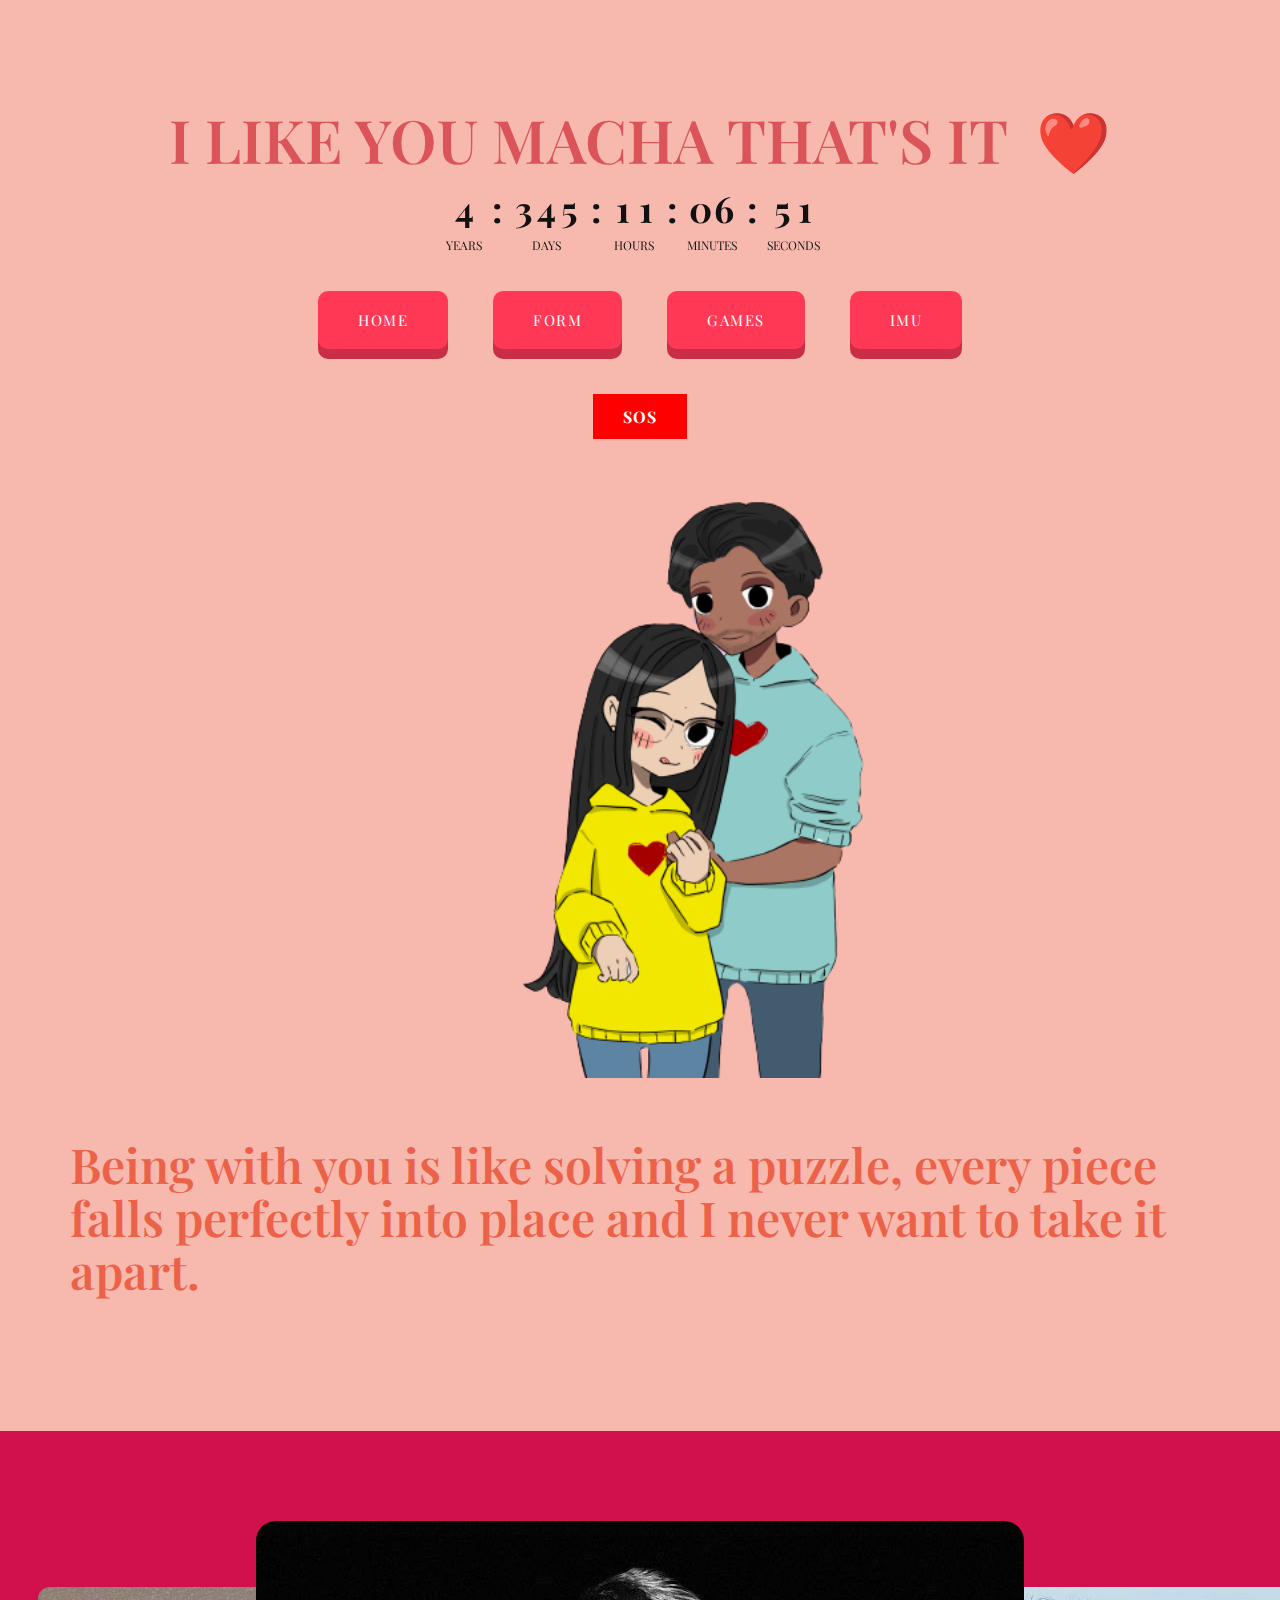
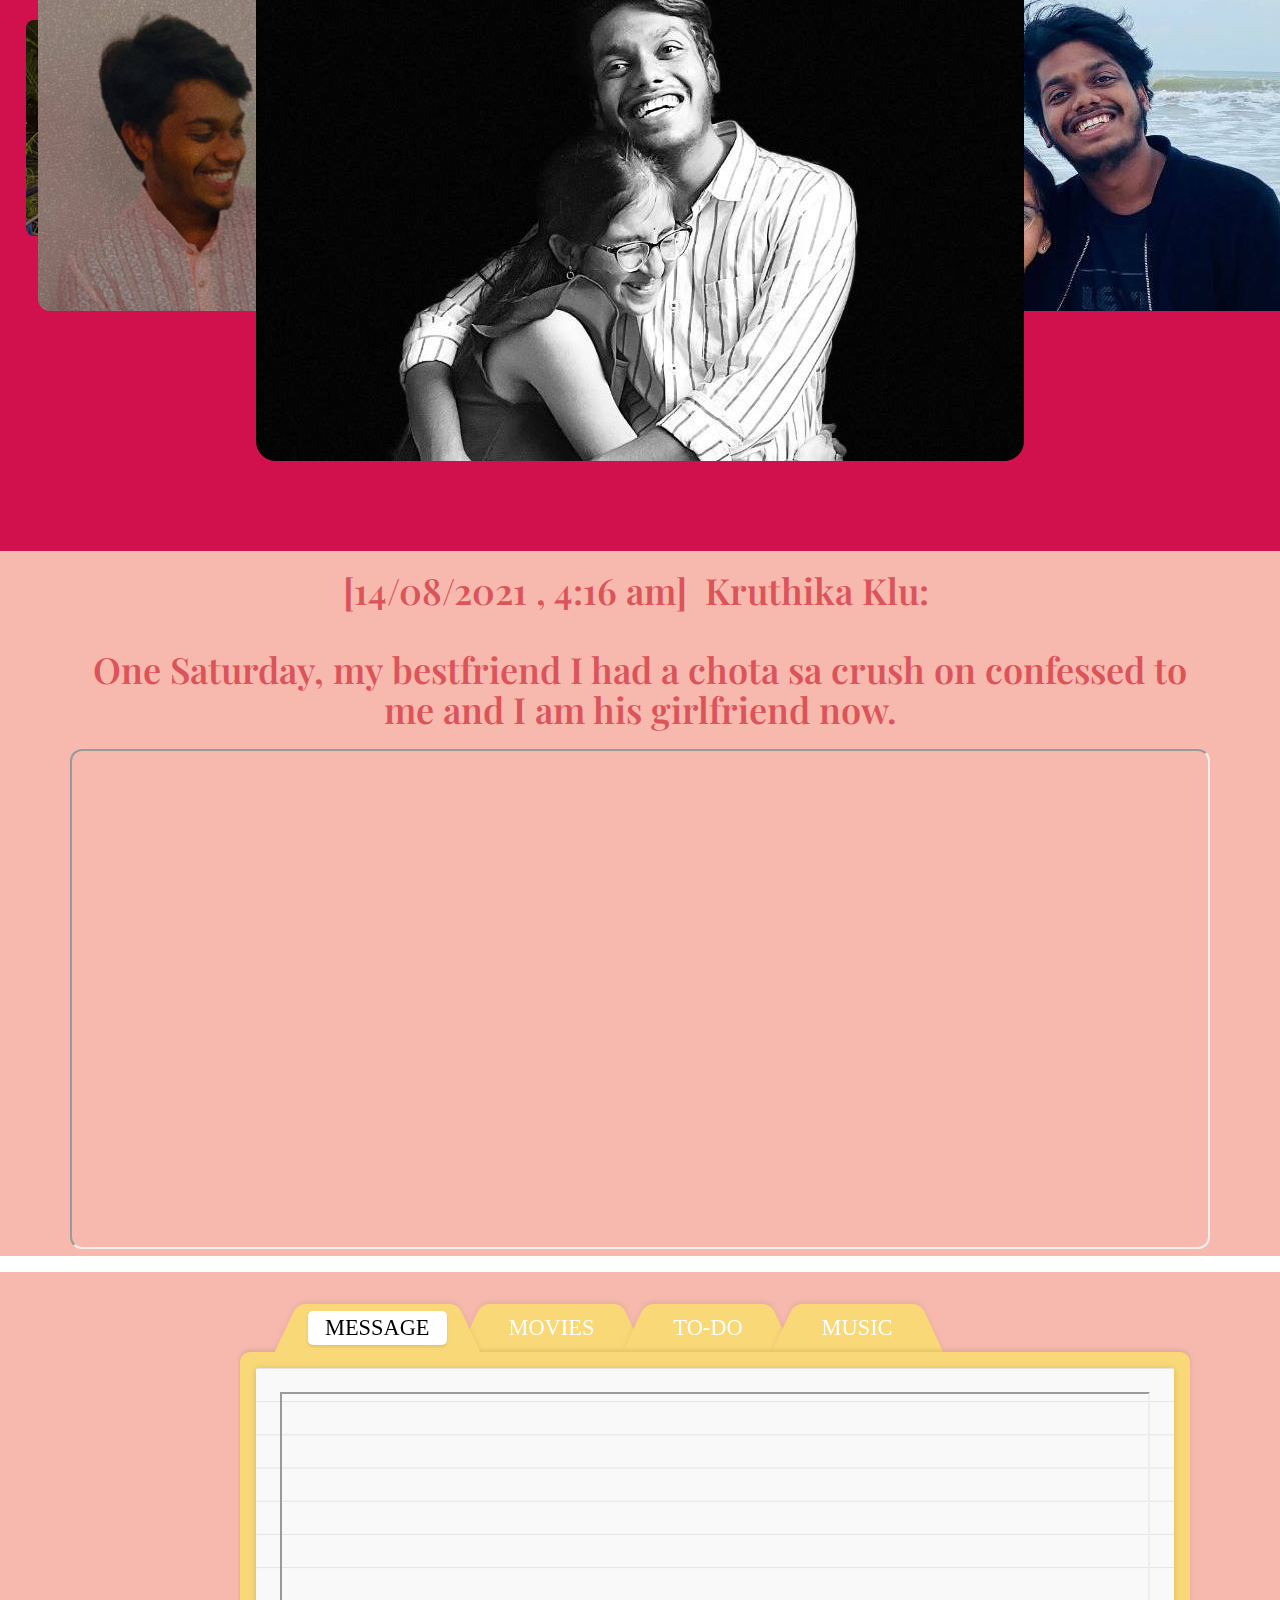
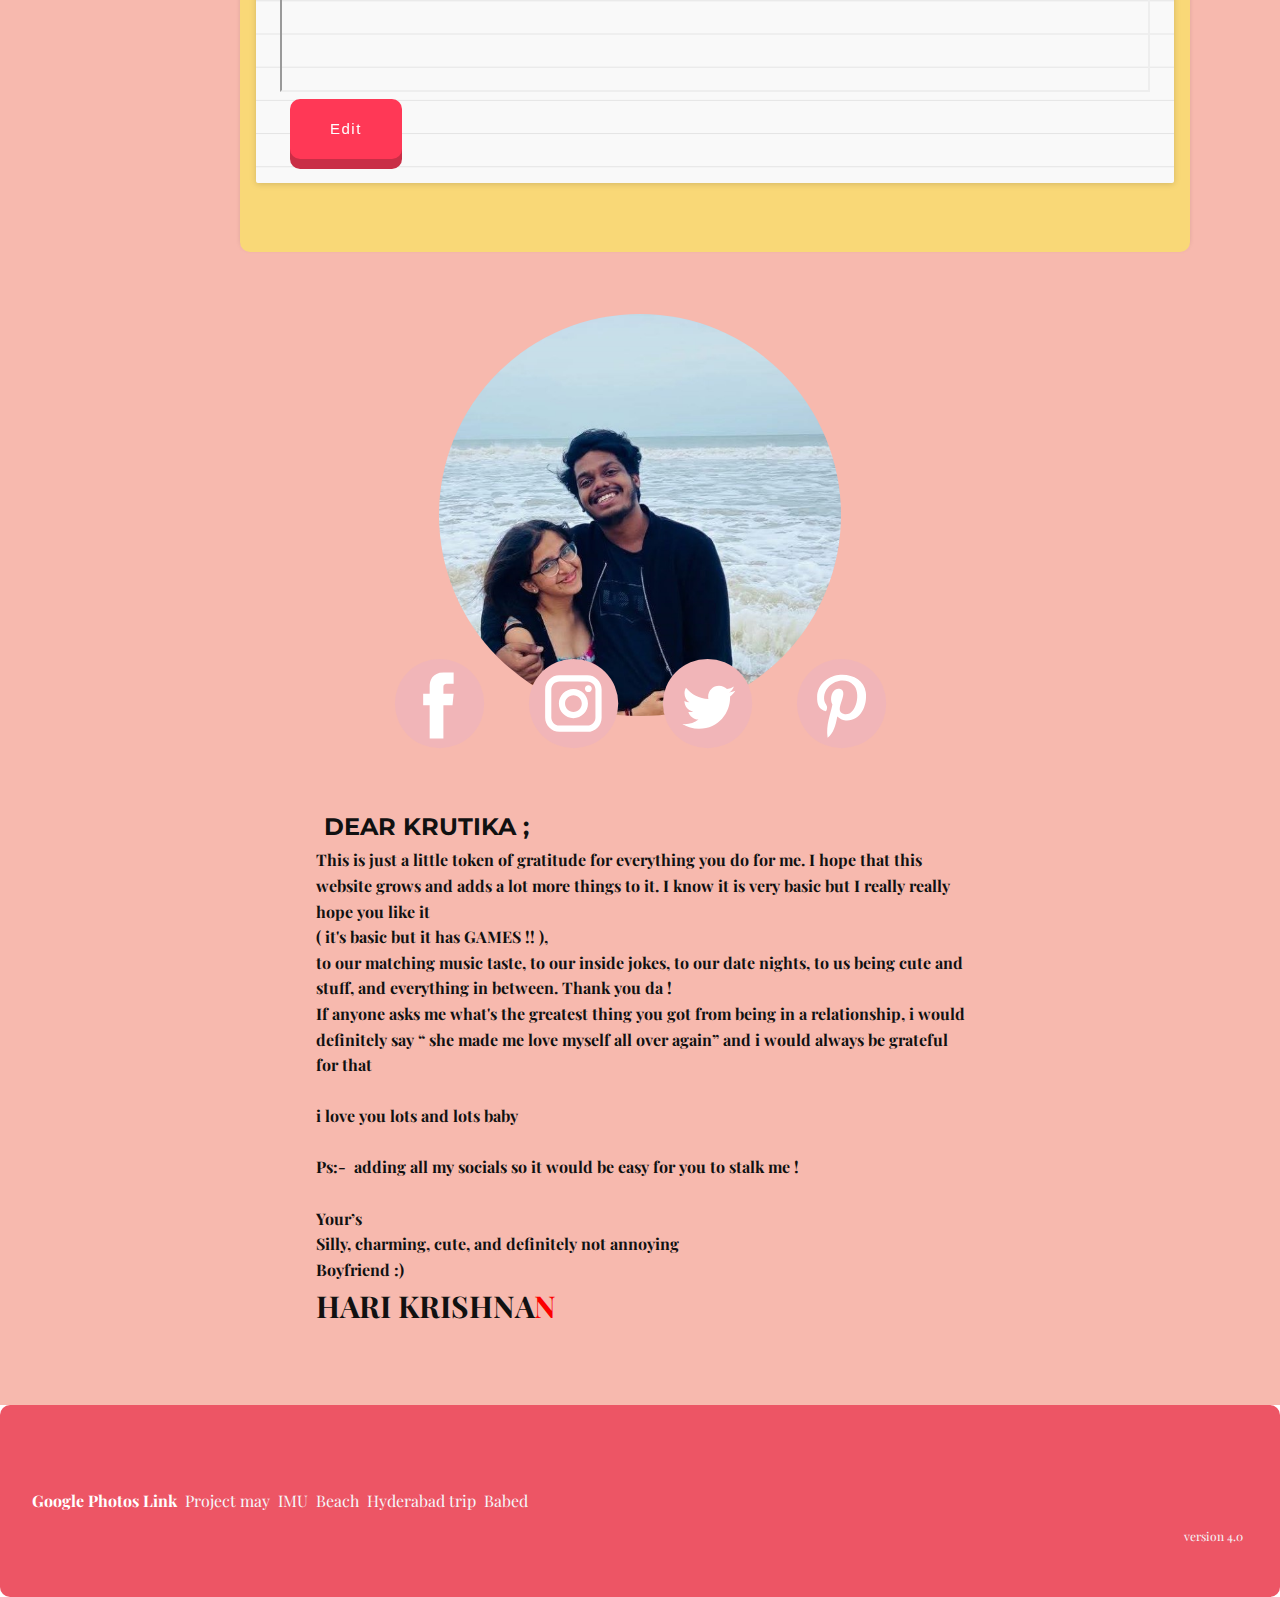
<file: Project may 4.0/public/index.html>
<!DOCTYPE html>
<html style="font-size: 16px;" lang="en"><head>
    <meta name="viewport" content="width=device-width, initial-scale=1.0">
    <meta charset="utf-8">
    <meta name="keywords" content="​It was on 14-08-2021, where we were having a normal conversation little did we know I would end up saying &amp;quot; I LIKE YOU MACHA THAT&amp;apos;S IT &amp;quot;, ​I LIKE YOU MACHA&nbsp;THAT&amp;apos;S IT&nbsp; ❤️">
    <meta name="description" content="">
    <title>Home</title>
    <link rel="stylesheet" href="nicepage.css" media="screen">
<link rel="stylesheet" href="Home.css" media="screen">
    <script class="u-script" type="text/javascript" src="jquery.js" defer=""></script>
    <script class="u-script" type="text/javascript" src="nicepage.js" defer=""></script>
    <script class="u-script" type="text/javascript" src="home1.js" defer=""></script>
    <script class="u-script" type="text/javascript" src="./confitti.js" defer=""></script>

    <meta name="generator" content="Nicepage 5.3.2, nicepage.com">
    <link id="u-theme-google-font" rel="stylesheet" href="https://fonts.googleapis.com/css?family=Playfair+Display:400,400i,500,500i,600,600i,700,700i,800,800i,900,900i&amp;subset=latin-ext">
    <link id="u-page-google-font" rel="stylesheet" href="https://fonts.googleapis.com/css?family=Montserrat:100,100i,200,200i,300,300i,400,400i,500,500i,600,600i,700,700i,800,800i,900,900i|Open+Sans:300,300i,400,400i,500,500i,600,600i,700,700i,800,800i&amp;subset=latin-ext">
    
    
    
    
    
    <script type="application/ld+json">{
		"@context": "http://schema.org",
		"@type": "Organization",
		"name": ""
}</script>
    <meta name="theme-color" content="#478ac9">
    <meta property="og:title" content="Home">
    <meta property="og:type" content="website">
    <script async src="https://tally.so/widgets/embed.js"></script>
  </head>
  
  <link rel ="website icon" type="png"
    href="./images/PngItem_2546743.png">
  <body class="u-body u-overlap u-xl-mode" data-lang="en">
    <!--Start of Tawk.to Script-->
<script type="text/javascript">
  var Tawk_API=Tawk_API||{}, Tawk_LoadStart=new Date();
  (function(){
  var s1=document.createElement("script"),s0=document.getElementsByTagName("script")[0];
  s1.async=true;
  s1.src='https://embed.tawk.to/639b660bb0d6371309d4a0f5/1gkbgd7pg';
  s1.charset='UTF-8';
  s1.setAttribute('crossorigin','*');
  s0.parentNode.insertBefore(s1,s0);
  })();
  </script>
  <!--End of Tawk.to Script-->
  <script>
    var url = 'https://wati-integration-service.clare.ai/ShopifyWidget/shopifyWidget.js?80307';
    var s = document.createElement('script');
    s.type = 'text/javascript';
    s.async = true;
    s.src = url;
    var options = {
  "enabled":true,
  "chatButtonSetting":{
      "backgroundColor":"#4dc247",
      "ctaText":"",
      "borderRadius":"25",
      "marginLeft":"20",
      "marginBottom":"50",
      "marginRight":"50",
      "position":"left"
  },
  "brandSetting":{
      "brandName":"HARI KRISHNAN",
      "brandSubTitle":"Typically replies within a day",
      "brandImg":"",
      "welcomeText":"Hi there!\nHow can I help you?",
      "messageText":"Hello,",
      "backgroundColor":"#0a5f54",
      "ctaText":"Start Chat",
      "borderRadius":"25",
      "autoShow":false,
      "phoneNumber":"916281623125"
  }
};
    s.onload = function() {
        CreateWhatsappChatWidget(options);
    };
    var x = document.getElementsByTagName('script')[0];
    x.parentNode.insertBefore(s, x);
</script>
    
<!DOCTYPE html>
<html>
<head>
    <style>
        /* Style for the popup container */
        .popup-container {
            display: none;
            position: fixed;
            top: 0;
            left: 0;
            width: 100%;
            height: 100%;
            background-color: rgba(0, 0, 0, 0.7);
            text-align: center;
            z-index: 999;
            animation: fadeIn 0.5s ease-in-out;
        }

        /* Style for the popup box */
        .popup-box {
            background-color: #F7B9AE;
            width: 700px;
            height: 800px;
            margin: 100px auto;
            padding: 20px;
            border-radius: 10px;
            box-shadow: 0 0 20px rgba(0, 0, 0, 0.4);
            position: relative;
            animation: bounceIn 0.8s;
        }

        /* Style for the close button */
        .popup-close {
            position: absolute;
            top: 10px;
            right: 10px;
            cursor: pointer;
            font-size: 24px;
            color: #888;
            transition: color 0.3s;
        }

        .popup-close:hover {
            color: #333;
        }

        /* Add a bounce animation */
        @keyframes bounceIn {
            from {
                transform: scale(0.8);
            }
            to {
                transform: scale(1);
            }
        }

        /* Add a fade-in animation */
        @keyframes fadeIn {
            from {
                opacity: 0;
            }
            to {
                opacity: 1;
            }
        }
    </style>
</head>
<body>

<script>
    // Delay the popup by 2 seconds
    setTimeout(function() {
        const popup = document.getElementById('popup');
        popup.style.display = 'block';

        // Set a timeout to hide the popup after 15 seconds
        setTimeout(function() {
            popup.style.display = 'none';
        }, 15000);
    }, 2000);
</script>

<!DOCTYPE html>
<html>
<head>
    <style>
        /* Style for the popup container */
        .popup-container {
            display: none;
            position: fixed;
            top: 0;
            left: 0;
            width: 100%;
            height: 100%;
            background-color: rgba(0, 0, 0, 0.7);
            text-align: center;
            z-index: 999;
            animation: fadeIn 0.5s ease-in-out;
        }

        /* Style for the popup box */
        .popup-box {
            background-color: #8FCAC8;
            width: 550px;
            height: 650px;
            margin: 100px auto;
            padding: 20px;
            border-radius: 10px;
            box-shadow: 0 0 20px rgba(0, 0, 0, 0.4);
            position: relative;
            animation: bounceIn 0.8s;
            overflow: auto; /* Enable scrolling for the letter content */
        }

        /* Style for the close button */
        .popup-close {
            position: absolute;
            top: 10px;
            right: 10px;
            cursor: pointer;
            font-size: 24px;
            color: #888;
            transition: color 0.3s;
        }

        .popup-close:hover {
            color: #333;
        }

        /* Letter-like styling */
        .letter {
            font-family: 'Arial', sans-serif;
            font-size: 16px;
            line-height: 1.6;
            text-align: left;
            margin: 0 auto;
        }

        /* Add a bounce animation */
        @keyframes bounceIn {
            from {
                transform: scale(0.8);
            }
            to {
                transform: scale(1);
            }
        }

        /* Add a fade-in animation */
        @keyframes fadeIn {
            from {
                opacity: 0;
            }
            to {
                opacity: 1;
            }
        }
    </style>
</head>
<body>

<div class="popup-container" id="popup">
    <div class="popup-box">
        <span class="popup-close" id="popup-close">×</span>
        <div class="letter">
            <h1>Dear Kruthika,</h1>
            <p>I created a website for us, a place where we can celebrate our love and cherish every moment we share. It's a simple website, but it's filled with my heart and soul. On this website, we can give each other XP for doing nice things. We can keep track of our XP levels and see who's in the lead. But more than that, it's a way to show each other how much we care. Each time you do something sweet and thoughtful for me, I'll give you XP. And each time I do something special for you, you can give me XP. It's a fun way to show our appreciation for each other and to keep our love growing stronger every day. I hope you like it, my love. It's a small token of my deep love for you.</p>
            <p>Yours forever,</p>
            <p>Hari KrishnaN</p>
            <p>P.S. Let's start adding XP to each other today! I can't wait to see how much XP we can earn together.</p>
        </div>
        <button id="popup-redirect" style="background-color: #007bff; color: #fff; border: none; padding: 10px 20px; border-radius: 5px; cursor: pointer;">CLICK HERE TO ADD XP !!</button>
    </div>
</div>

<script>
    // Delay the popup by 2 seconds
    setTimeout(function() {
        const popup = document.getElementById('popup');
        popup.style.display = 'block';

        // Set a timeout to hide the popup after 15 seconds
        setTimeout(function() {
            popup.style.display = 'none';
        }, 15000);
    }, 2000);

    const popupRedirectButton = document.getElementById('popup-redirect');
    const popupCloseButton = document.getElementById('popup-close');

    // Close the popup when the close button is clicked
    popupCloseButton.addEventListener('click', function() {
        popup.style.display = 'none';
    });

    // Redirect when the redirect button is clicked
    popupRedirectButton.addEventListener('click', function() {
        window.location.href = 'https://addxp.000webhostapp.com'; // Replace with your desired URL
    });
</script>

</body>
</html>


      <div id="PRELOADER" style="display: none;/* background-color: red; */height: 100%;width: 100%;/* height: 100%; */display: flex;align-items: center;justify-content: center;position: fixed;left: 0;top: 0;z-index: 9999;background-color: black;">
        <img src="./images/364 (1).gif">
        </div>
    <section class="u-clearfix u-custom-color-1 u-section-1" id="sec-25d1">
      <div class="u-clearfix u-sheet u-sheet-1">
        <h1 class="infinite u-align-center u-hover-feature u-text u-text-palette-2-base u-text-1" data-animation-name="pulse" data-animation-direction=""> I LIKE YOU MACHA&nbsp;THAT'S IT&nbsp; ❤️<span style="font-size: 0.875rem;"></span><span class="u-icon u-icon-1"><br></span>
        </h1>
        <div class="u-countdown u-countdown-1" data-timer-id="1b86" data-type="to-date" data-target-date="Sat, 14 Aug 2021 08:14:53 GMT" data-for="everyone" data-direction="up" data-time-left="750m" data-count-animation="slide" data-animation-name="customAnimationIn" data-animation-duration="1000" data-animation-direction="" data-target-number="100" data-start-time="Thu Jan 19 2023 02:06:44 GMT+0530 (India Standard Time)" data-frequency="1s" data-after-count="none" data-redirect-url="https://">
          <div class="u-countdown-wrapper u-spacing-20">
            <div class="u-countdown-item u-countdown-years u-spacing-10">
              <div class="u-countdown-counter u-countdown-counter-1"><div class="u-countdown-number">1</div><div class="u-countdown-number u-hidden">0</div></div>
              <div class="u-countdown-label u-countdown-label-1">Years</div>
            </div>
            <div class="u-countdown-separator u-countdown-separator-1">:</div>
            <div class="u-countdown-days u-countdown-item u-spacing-10">
              <div class="u-countdown-counter u-countdown-counter-2"><div class="u-countdown-number">1</div><div class="u-countdown-number">5</div><div class="u-countdown-number">7</div></div>
              <div class="u-countdown-label u-countdown-label-2">Days</div>
            </div>
            <div class="u-countdown-separator u-countdown-separator-2">:</div>
            <div class="u-countdown-hours u-countdown-item u-spacing-10">
              <div class="u-countdown-counter u-countdown-counter-3"><div class="u-countdown-number">1</div><div class="u-countdown-number">2</div></div>
              <div class="u-countdown-label u-countdown-label-3">Hours</div>
            </div>
            <div class="u-countdown-separator u-countdown-separator-3">:</div>
            <div class="u-countdown-item u-countdown-minutes u-spacing-10">
              <div class="u-countdown-counter u-countdown-counter-4"><div class="u-countdown-number">3</div><div class="u-countdown-number">0</div></div>
              <div class="u-countdown-label u-countdown-label-4">Minutes</div>
            </div>
            <div class="u-countdown-separator u-countdown-separator-4">:</div>
            <div class="u-countdown-item u-countdown-seconds u-spacing-10">
              <div class="u-countdown-counter u-countdown-counter-5"><div class="u-countdown-number">1</div><div class="u-countdown-number">4</div></div>
              <div class="u-countdown-label u-countdown-label-5">Seconds</div>
            </div>
            <div class="u-countdown-separator u-hidden u-countdown-separator-5">:</div>
            <div class="u-countdown-item u-countdown-numbers u-hidden u-spacing-10">
              <div class="u-countdown-counter u-countdown-counter-6"><div class="u-countdown-number">0</div><div class="u-countdown-number">0</div></div>
              <div class="u-countdown-label u-countdown-label-6">Items</div>
            </div>
          </div>
          <div class="u-countdown-message u-hidden">
            <p>Sorry, the time is up.</p>
          </div>
        </div>
        <div class="u-expanded-width-xs u-list u-list-1">
          <div class="u-repeater u-repeater-1">
            <div class="u-container-style u-list-item u-repeater-item">
              <div class="u-container-layout u-similar-container u-container-layout-1">
                <a href="index.html" class="button">HOME</a>
              </div>
            </div>
            <div class="u-container-style u-list-item u-repeater-item">
              <div class="u-container-layout u-similar-container u-container-layout-2">
                <a><button class="button" data-tally-open="mKxB1z" data-tally-layout="modal" data-tally-width="750" data-tally-emoji-text="💜" data-tally-emoji-animation="heart-beat">FORM</button></a>
              </div>
            </div>
            <div class="u-container-style u-list-item u-repeater-item">
              <div class="u-container-layout u-similar-container u-container-layout-3">
                <a href="./GAMES.HTML" class="button">GAMES</a>
              </div>
            </div>
            <div class="u-container-style u-list-item u-repeater-item">
              <div class="u-container-layout u-similar-container u-container-layout-4">
                <a href="https://photos.app.goo.gl/9fmRm6ArwhgnDc4j9" class="button">IMU</a>
              </div>
            </div>
          </div>
        </div>
        
        <img class="u-image u-image-contain u-image-default u-preserve-proportions u-image-1" src="./images/01c67febfeb5bdae68384748a5fb883f190c3a3c68-removebg-preview.png" alt="" data-image-width="500" data-image-height="500">
        <a href="sos.html" class="u-btn u-button-style u-hover-palette-1-dark-1 u-palette-1-base u-btn-5">SOS</a>
        <h1 class="u-text u-text-custom-color-2 u-text-2"> Being with you is like solving a puzzle, every piece falls perfectly into place and I never want to take it apart.</h1>
      </div>
      
    </section>
    <!-- <section class="u-clearfix u-custom-color-2 u-section-2" id="sec-2928">
      <div class="u-clearfix u-sheet u-sheet-1"> -->
        <div class="container">
          <div class="slider">
            <div class="box1">
            </div>
            <div class="box2">
            </div>
            <div class="box3">
            </div>
            <div class="box4">
            </div>
            <div class="box5">
            </div>
            <div class="box6">
            </div>
            <div class="box7">
            </div>
          </div>
        </div>
        <div id="test"></div>
      </div>
    </section>
    <section class="u-clearfix u-custom-color-1 u-section-3" id="sec-9595">
      <div class="u-clearfix u-sheet u-sheet-1">
        
        <section class="u-align-center u-clearfix u-palette-2-light-3 u-section-2" id="carousel_9607">
          <div class="u-clearfix u-sheet u-sheet-1">
            <h2 class="u-align-center u-text u-text-palette-2-base u-text-1"> [14/08/2021 , 4:16 am]&nbsp; Kruthika Klu:&nbsp;<br>
              <br>One Saturday, my bestfriend I had a chota sa crush on confessed to me and I am his girlfriend now.
            </h2>
            <iframe style="border-radius:12px" src="https://open.spotify.com/embed/playlist/37i9dQZF1EJsWfUqhhX0FX?utm_source=generator" width="100%" height="500" frameBorder="2" allowfullscreen="" allow="autoplay; clipboard-write; encrypted-media; fullscreen; picture-in-picture" loading="lazy"></iframe>
            
          </div>
          </section>
        </section>

            
      <section class="folder101">
      <div class="folder">
  <div class="tabs">
    <button class="tab active" onclick="openTab(event, 'tab-1')">
      <div><span>MESSAGE</span></div>
    </button>
    <button class="tab" onclick="openTab(event, 'tab-2')">
      <div><span>MOVIES</span></div>
    </button>
    <button class="tab" onclick="openTab(event, 'tab-3')">
      <div><span>TO-DO</span></div>
    </button>
    <button class="tab" onclick="openTab(event, 'tab-4')">
      <div><span>MUSIC</span></div>
    </button>
  </div>
  <div class="content">
    <div class="content__inner" id="tab-1">
      <div class="page">
        <iframe width=100% height=300PX src="https://docs.google.com/document/d/e/2PACX-1vQ4_J4XqxN6d0aEFhK44wp-jlLqoRrCHFrxYmk2HU4rY0xYzd4GiTmhB5dTBYJiqDOF8eiaiJy89_3f/pub?embedded=true"></iframe>

        <a href="https://docs.google.com/document/d/11Stwol4n47vw-M0ClFdd7GG0-2w3UdqeOvhUGi10L0g/edit?usp=sharing" class="button">Edit</a>
      </div>
    </div>
    <div class="content__inner" id="tab-2">
      <div class="page">
        <iframe width=100% height=300PX src="https://docs.google.com/document/d/e/2PACX-1vSRxUtnboUmyOcI8_yuw7bjHv0Fvhqaz34aweK3TZl1Hg3mr6fgXtNaTFgjw1an7I27SZk2DuVS4e0z/pub?embedded=true"></iframe>
        <a href="https://docs.google.com/document/d/1xSxU50rzAw5oKX9HyTHRexEqh7EKKw_GLoC2jqe4bak/edit?usp=sharing" class="button">Edit</a>      </div>
    </div>
    <div class="content__inner" id="tab-3">
      <div class="page">
        <iframe width=100% height=300PX src="https://docs.google.com/document/d/e/2PACX-1vSJ_EW74e6-4a_faeFmj8n5FccY-NpouHdUpapf5dvPJy8Q3UMEWemQbHGT8gW4_22gt_Q3bFUd99L2/pub?embedded=true"></iframe>
        <a href="https://docs.google.com/document/d/1ufj3pc5FJYgED_qA06jPeBEVdOtwPObfcRj2ylz2s0w/edit?usp=sharing" class="button">Edit</a>      </div>
      </div>
    </div>
    <div class="content__inner" id="tab-4">
      <div class="page">
        <iframe width=100% height=300PX src="https://docs.google.com/document/d/e/2PACX-1vQwZKoiIio0HjovbPMrUUd5igzFjM2nBqaS8vY3oxR-_zjm6ojRnANmB_GUenM8suby_EQ4maOsltwS/pub?embedded=true"width="100%" height="350"></iframe>
        <a href="https://docs.google.com/document/d/1uNVV1nDPLgYho1U2sIU_56ESGMLLg3nCrjqoRA5E_Ks/edit?usp=sharing" class="button">Edit</a>      </div>         
      </div>
    </div>
  </div>
</div>
</section>
    
    <section class="u-align-center u-clearfix u-palette-2-light-2 u-section-4" id="carousel_ce5d">
      <div class="u-clearfix u-sheet u-sheet-1">
        <div class="u-image u-image-circle u-image-1" data-image-width="627" data-image-height="836"></div>
        <div class="u-social-icons u-spacing-43 u-social-icons-1">
          <a class="u-social-url" title="facebook" target="_blank" href="https://www.facebook.com/hari1752002/"><span class="u-icon u-social-facebook u-social-icon u-text-palette-2-light-2 u-icon-1"><svg class="u-svg-link" preserveAspectRatio="xMidYMin slice" viewBox="0 0 112 112" style=""><use xmlns:xlink="http://www.w3.org/1999/xlink" xlink:href="#svg-4a8b"></use></svg><svg class="u-svg-content" viewBox="0 0 112 112" x="0" y="0" id="svg-4a8b"><circle fill="currentColor" cx="56.1" cy="56.1" r="55"></circle><path fill="#FFFFFF" d="M73.5,31.6h-9.1c-1.4,0-3.6,0.8-3.6,3.9v8.5h12.6L72,58.3H60.8v40.8H43.9V58.3h-8V43.9h8v-9.2
c0-6.7,3.1-17,17-17h12.5v13.9H73.5z"></path></svg></span>
          </a>
          <a class="u-social-url" title="instagram" target="_blank" href="https://www.instagram.com/hari.krishnannn/"><span class="u-icon u-social-icon u-social-instagram u-text-palette-2-light-2 u-icon-2"><svg class="u-svg-link" preserveAspectRatio="xMidYMin slice" viewBox="0 0 112 112" style=""><use xmlns:xlink="http://www.w3.org/1999/xlink" xlink:href="#svg-e696"></use></svg><svg class="u-svg-content" viewBox="0 0 112 112" x="0" y="0" id="svg-e696"><circle fill="currentColor" cx="56.1" cy="56.1" r="55"></circle><path fill="#FFFFFF" d="M55.9,38.2c-9.9,0-17.9,8-17.9,17.9C38,66,46,74,55.9,74c9.9,0,17.9-8,17.9-17.9C73.8,46.2,65.8,38.2,55.9,38.2
z M55.9,66.4c-5.7,0-10.3-4.6-10.3-10.3c-0.1-5.7,4.6-10.3,10.3-10.3c5.7,0,10.3,4.6,10.3,10.3C66.2,61.8,61.6,66.4,55.9,66.4z"></path><path fill="#FFFFFF" d="M74.3,33.5c-2.3,0-4.2,1.9-4.2,4.2s1.9,4.2,4.2,4.2s4.2-1.9,4.2-4.2S76.6,33.5,74.3,33.5z"></path><path fill="#FFFFFF" d="M73.1,21.3H38.6c-9.7,0-17.5,7.9-17.5,17.5v34.5c0,9.7,7.9,17.6,17.5,17.6h34.5c9.7,0,17.5-7.9,17.5-17.5V38.8
C90.6,29.1,82.7,21.3,73.1,21.3z M83,73.3c0,5.5-4.5,9.9-9.9,9.9H38.6c-5.5,0-9.9-4.5-9.9-9.9V38.8c0-5.5,4.5-9.9,9.9-9.9h34.5
c5.5,0,9.9,4.5,9.9,9.9V73.3z"></path></svg></span>
          </a>
          <a class="u-social-url" target="_blank" data-type="Twitter" title="Twitter" href=""><span class="u-icon u-social-icon u-social-twitter u-text-palette-2-light-2 u-icon-3"><svg class="u-svg-link" preserveAspectRatio="xMidYMin slice" viewBox="0 0 112 112" style=""><use xmlns:xlink="http://www.w3.org/1999/xlink" xlink:href="#svg-fa9c"></use></svg><svg class="u-svg-content" viewBox="0 0 112 112" x="0" y="0" id="svg-fa9c"><circle fill="currentColor" class="st0" cx="56.1" cy="56.1" r="55"></circle><path fill="#FFFFFF" d="M83.8,47.3c0,0.6,0,1.2,0,1.7c0,17.7-13.5,38.2-38.2,38.2C38,87.2,31,85,25,81.2c1,0.1,2.1,0.2,3.2,0.2
      c6.3,0,12.1-2.1,16.7-5.7c-5.9-0.1-10.8-4-12.5-9.3c0.8,0.2,1.7,0.2,2.5,0.2c1.2,0,2.4-0.2,3.5-0.5c-6.1-1.2-10.8-6.7-10.8-13.1
      c0-0.1,0-0.1,0-0.2c1.8,1,3.9,1.6,6.1,1.7c-3.6-2.4-6-6.5-6-11.2c0-2.5,0.7-4.8,1.8-6.7c6.6,8.1,16.5,13.5,27.6,14
      c-0.2-1-0.3-2-0.3-3.1c0-7.4,6-13.4,13.4-13.4c3.9,0,7.3,1.6,9.8,4.2c3.1-0.6,5.9-1.7,8.5-3.3c-1,3.1-3.1,5.8-5.9,7.4
      c2.7-0.3,5.3-1,7.7-2.1C88.7,43,86.4,45.4,83.8,47.3z"></path></svg></span>
          </a>
          <a class="u-social-url" target="_blank" data-type="Pinterest" title="Pinterest" href="https://in.pinterest.com/h1752002/"><span class="u-icon u-social-icon u-social-pinterest u-text-palette-2-light-2 u-icon-4"><svg class="u-svg-link" preserveAspectRatio="xMidYMin slice" viewBox="0 0 112 112" style=""><use xmlns:xlink="http://www.w3.org/1999/xlink" xlink:href="#svg-2bbf"></use></svg><svg class="u-svg-content" viewBox="0 0 112 112" x="0" y="0" id="svg-2bbf"><circle fill="currentColor" cx="56.1" cy="56.1" r="55"></circle><path fill="#FFFFFF" d="M61.1,76.9c-4.7-0.3-6.7-2.7-10.3-5c-2,10.7-4.6,20.9-11.9,26.2c-2.2-16.1,3.3-28.2,5.9-41
      c-4.4-7.5,0.6-22.5,9.9-18.8c11.6,4.6-10,27.8,4.4,30.7C74.2,72,80.3,42.8,71,33.4C57.5,19.6,31.7,33,34.9,52.6
      c0.8,4.8,5.8,6.2,2,12.9c-8.7-1.9-11.2-8.8-10.9-17.8C26.5,32.8,39.3,22.5,52.2,21c16.3-1.9,31.6,5.9,33.7,21.2
      C88.2,59.5,78.6,78.2,61.1,76.9z"></path></svg></span>
          </a>
        </div>
        <h2 class="u-custom-font u-font-montserrat u-text u-text-1"> DEAR KRUTIKA ;<br>
        </h2>
        <p class="u-align-left u-text u-text-2"><b>This is just a little token of gratitude for everything you do for me. I hope that this website grows and adds a lot more things to it. I know it is very basic but I really really hope you like it<br>( it's basic but it has GAMES !! ),&nbsp;<br>to our matching music taste, to our inside jokes, to our date nights, to us being cute and stuff, and everything in between. Thank you da !&nbsp;<br>If anyone asks me what's the greatest thing you got from being in a relationship, i would definitely say “ she made me love myself all over again” and i would always be grateful for that&nbsp;<br>
            <br>i love you lots and lots baby&nbsp;<br>
            <br>Ps:-&nbsp; adding all my socials so it would be easy for you to stalk me !<br>
            <br>Your’s&nbsp;<br>Silly, charming, cute, and definitely not annoying&nbsp;<br>Boyfriend :)</b>
          <br>
          <span style="font-weight: 700; font-size: 1.875rem;">HARI KRISHNA<span class="u-text-custom-color-4">N</span>
          </span>
        </p>
      </div>
    </section>
    <style class="u-overlap-style">.u-overlap:not(.u-sticky-scroll) .u-header {
background-color: #F7B9AE !important
}</style>

    <div class="footer">
      <div class="bubbles">
        <div class="bubble" style="--size:2.624880550056382rem; --distance:8.62232928706391rem; --position:21.773679472264636%; --time:3.957924696640266s; --delay:-3.176512079566511s;"></div>
        <div class="bubble" style="--size:2.632068284738488rem; --distance:8.866703051349397rem; --position:75.22546961543186%; --time:2.6004195819495246s; --delay:-3.6258685946900417s;"></div>
        <div class="bubble" style="--size:3.4993304073846927rem; --distance:8.015582589596084rem; --position:5.603789781243233%; --time:3.9751590234247294s; --delay:-3.701753196935772s;"></div>
        <div class="bubble" style="--size:3.278030613047034rem; --distance:7.737260583716551rem; --position:50.38784672868267%; --time:2.7855874404995635s; --delay:-3.2729931535148147s;"></div>
        <div class="bubble" style="--size:2.6321139001210927rem; --distance:6.693947149295846rem; --position:84.78513377733402%; --time:3.525299608360042s; --delay:-3.793022385131137s;"></div>
        <div class="bubble" style="--size:3.4778911921389977rem; --distance:7.633104241574049rem; --position:24.319647438518565%; --time:2.783854314059164s; --delay:-3.9796898039608646s;"></div>
        <div class="bubble" style="--size:3.4896525263690137rem; --distance:8.285532087949587rem; --position:30.295319367452805%; --time:2.971391853136396s; --delay:-3.4454616526715296s;"></div>
        <div class="bubble" style="--size:4.002091537115699rem; --distance:6.4336262399316215rem; --position:3.8672949735548467%; --time:3.4417297168727075s; --delay:-3.259700787333121s;"></div>
        <div class="bubble" style="--size:5.782093487175311rem; --distance:7.008287943374463rem; --position:97.63219114134039%; --time:2.700245372937763s; --delay:-2.658360931319169s;"></div>
        <div class="bubble" style="--size:4.553418484630912rem; --distance:9.833360199784781rem; --position:12.372806581992073%; --time:3.2807775724624344s; --delay:-3.8645852554622757s;"></div>
        <div class="bubble" style="--size:3.081829086693025rem; --distance:9.952284975707801rem; --position:-2.4696754387213082%; --time:3.438211978437065s; --delay:-3.51466881863652s;"></div>
        <div class="bubble" style="--size:4.948505292206767rem; --distance:9.835878148994109rem; --position:70.93938436274489%; --time:3.3958654323937445s; --delay:-3.5375134412816847s;"></div>
        <div class="bubble" style="--size:4.067602131902461rem; --distance:9.328588764365666rem; --position:21.797069038217092%; --time:3.3080952877260583s; --delay:-3.393065731496458s;"></div>
        <div class="bubble" style="--size:5.927147832627999rem; --distance:7.687755177012702rem; --position:59.131908522924974%; --time:2.141201238461052s; --delay:-3.715536680788187s;"></div>
        <div class="bubble" style="--size:5.382485423226789rem; --distance:6.499691061842025rem; --position:78.18844707273968%; --time:2.44662497127031s; --delay:-2.4017252436421472s;"></div>
        <div class="bubble" style="--size:5.026736639372384rem; --distance:6.723070078726121rem; --position:88.98685251468%; --time:2.805865663902505s; --delay:-2.1004032355537983s;"></div>
        <div class="bubble" style="--size:2.7828242280463975rem; --distance:6.574855027504891rem; --position:77.7500894156502%; --time:3.8183684466591368s; --delay:-2.6821891060294454s;"></div>
        <div class="bubble" style="--size:5.152750235685852rem; --distance:8.12530807884523rem; --position:51.46733089020248%; --time:3.581400812619616s; --delay:-3.709208864508093s;"></div>
        <div class="bubble" style="--size:3.770441237625505rem; --distance:7.732880960090474rem; --position:8.039143184947726%; --time:3.818581484696649s; --delay:-2.536503004097101s;"></div>
        <div class="bubble" style="--size:3.6102484676921414rem; --distance:7.7483917703491905rem; --position:102.44227819125993%; --time:2.5573026712390012s; --delay:-2.2729093131764806s;"></div>
        <div class="bubble" style="--size:3.486172785329649rem; --distance:8.374817807336298rem; --position:76.72864568944092%; --time:2.4661042861413565s; --delay:-2.277011549945673s;"></div>
        <div class="bubble" style="--size:5.983015012388272rem; --distance:7.354608318165543rem; --position:-0.7672525170360789%; --time:2.2214029461572036s; --delay:-3.269487552292935s;"></div>
        <div class="bubble" style="--size:5.622426200643201rem; --distance:8.422736105781851rem; --position:64.37425675905904%; --time:2.2998106741501823s; --delay:-2.327853365701278s;"></div>
        <div class="bubble" style="--size:3.7556750770588208rem; --distance:8.827949489167187rem; --position:101.96945261027298%; --time:2.976517484471685s; --delay:-3.089358344196286s;"></div>
        <div class="bubble" style="--size:2.498925165044235rem; --distance:8.43412449832623rem; --position:82.59833387949038%; --time:3.379563779106085s; --delay:-2.9139955190076816s;"></div>
        <div class="bubble" style="--size:5.7221246554940315rem; --distance:8.620868320507935rem; --position:96.70745146190873%; --time:3.6081086460966603s; --delay:-3.239213168604404s;"></div>
        <div class="bubble" style="--size:2.469131136881498rem; --distance:6.0781819924602765rem; --position:45.414867091691534%; --time:3.0763516366185693s; --delay:-3.345996216726318s;"></div>
        <div class="bubble" style="--size:3.4603588450331495rem; --distance:8.288218206357104rem; --position:16.267511766602244%; --time:2.87843461659297s; --delay:-2.0160818723983347s;"></div>
        <div class="bubble" style="--size:4.85299337825005rem; --distance:6.507355967313465rem; --position:19.629332484518294%; --time:3.6838585870630345s; --delay:-2.5337948555920513s;"></div>
        <div class="bubble" style="--size:4.124428458727841rem; --distance:8.1187073071289rem; --position:71.42350034238852%; --time:3.102842505478173s; --delay:-3.291715765039576s;"></div>
        <div class="bubble" style="--size:2.201129027877644rem; --distance:8.90503361895377rem; --position:100.59918140228474%; --time:3.3251623862335755s; --delay:-2.1993869001501842s;"></div>
        <div class="bubble" style="--size:2.419955095245146rem; --distance:6.52831560870175rem; --position:28.389706726566438%; --time:2.911460184323384s; --delay:-2.0461505027128366s;"></div>
        <div class="bubble" style="--size:3.6325202458098955rem; --distance:6.750208552113012rem; --position:104.37548777306414%; --time:2.1689619674886447s; --delay:-3.818814996535329s;"></div>
        <div class="bubble" style="--size:2.9383162285904723rem; --distance:7.189175413635236rem; --position:27.55258151384178%; --time:3.1737867760527023s; --delay:-2.202079955609264s;"></div>
        <div class="bubble" style="--size:3.9076127818948603rem; --distance:9.35508952559334rem; --position:-4.2873377384796%; --time:3.6896886968408698s; --delay:-2.4298024018517075s;"></div>
        <div class="bubble" style="--size:4.213249867563225rem; --distance:9.30782814525471rem; --position:52.42241911962285%; --time:2.7089264510959525s; --delay:-3.5566859472171757s;"></div>
        <div class="bubble" style="--size:5.762844765888821rem; --distance:7.558484234244181rem; --position:43.09986216364332%; --time:3.0996521716526844s; --delay:-2.9190432043511465s;"></div>
        <div class="bubble" style="--size:5.534171632126819rem; --distance:9.107480200795756rem; --position:20.572610312555685%; --time:3.9149274905189513s; --delay:-2.2085032055027645s;"></div>
        <div class="bubble" style="--size:2.037452663830086rem; --distance:7.907768433544585rem; --position:60.823303080682834%; --time:2.3788983405956836s; --delay:-2.230928589359502s;"></div>
        <div class="bubble" style="--size:3.9328920063870383rem; --distance:7.315586660124172rem; --position:27.370666661783922%; --time:2.1831989363575857s; --delay:-3.4643246897325213s;"></div>
        <div class="bubble" style="--size:3.357259263756931rem; --distance:8.581084863309126rem; --position:7.702622703464579%; --time:3.5541356786351046s; --delay:-2.993109379415954s;"></div>
        <div class="bubble" style="--size:2.2491253428318094rem; --distance:6.485786646550154rem; --position:26.021375438473186%; --time:2.550429624858993s; --delay:-3.268231034640289s;"></div>
        <div class="bubble" style="--size:2.3269633963762573rem; --distance:6.319441621718936rem; --position:-0.5102581144439959%; --time:3.7107471870062887s; --delay:-2.8223795236880362s;"></div>
        <div class="bubble" style="--size:4.461959448021826rem; --distance:7.946859136763363rem; --position:4.698928164779829%; --time:2.7356226929839744s; --delay:-3.837677154237874s;"></div>
        <div class="bubble" style="--size:3.1757340397343903rem; --distance:7.179280242877083rem; --position:87.43692786152256%; --time:2.4976142979319764s; --delay:-2.0459041422644395s;"></div>
        <div class="bubble" style="--size:4.5602605818616695rem; --distance:9.279279455342623rem; --position:95.80855316873043%; --time:3.639076689756842s; --delay:-3.9978608534997724s;"></div>
        <div class="bubble" style="--size:3.5921803928430274rem; --distance:8.36206152560698rem; --position:-0.7243421139767463%; --time:2.576250515054243s; --delay:-3.0001148583330037s;"></div>
        <div class="bubble" style="--size:2.5140761903579465rem; --distance:6.688237452712917rem; --position:75.12802105491632%; --time:2.7626888676651125s; --delay:-2.749055508540442s;"></div>
        <div class="bubble" style="--size:4.371946174092403rem; --distance:9.705607960031106rem; --position:103.14734644567596%; --time:2.7800437111905696s; --delay:-3.3633664165782826s;"></div>
        <div class="bubble" style="--size:5.56750066772822rem; --distance:6.249777445914216rem; --position:72.35954297741576%; --time:3.488854413297871s; --delay:-3.3983849812280287s;"></div>
        <div class="bubble" style="--size:3.800894974129437rem; --distance:8.060341958679594rem; --position:-3.204696757771639%; --time:3.8379725038096564s; --delay:-2.3345319682219268s;"></div>
        <div class="bubble" style="--size:4.158997676788061rem; --distance:7.169593293497899rem; --position:1.2915466613712256%; --time:3.6487635592509853s; --delay:-3.5793698053108822s;"></div>
        <div class="bubble" style="--size:4.8075722056467765rem; --distance:7.601454317522884rem; --position:40.96748496810886%; --time:2.9501939910528554s; --delay:-3.7235567122440276s;"></div>
        <div class="bubble" style="--size:2.1467483870689135rem; --distance:7.336998701858511rem; --position:33.2083036625929%; --time:2.366689953563876s; --delay:-3.5985097239015174s;"></div>
        <div class="bubble" style="--size:2.0943407499988194rem; --distance:8.620605672085706rem; --position:100.20268079662937%; --time:3.099563651959892s; --delay:-3.112261047783102s;"></div>
        <div class="bubble" style="--size:5.330439492637975rem; --distance:6.119390183821492rem; --position:46.766809637955404%; --time:2.624658152611523s; --delay:-2.281196374865669s;"></div>
        <div class="bubble" style="--size:3.301078437464475rem; --distance:6.399936395015822rem; --position:69.83670930647153%; --time:2.151642714494466s; --delay:-3.3566529908195832s;"></div>
        <div class="bubble" style="--size:2.1165474536398197rem; --distance:7.827773507983849rem; --position:98.66371586412971%; --time:2.326319378329103s; --delay:-3.320739613415568s;"></div>
        <div class="bubble" style="--size:5.193268918606447rem; --distance:8.00605721248181rem; --position:73.2882675465709%; --time:3.0823008388735254s; --delay:-2.4476537760012174s;"></div>
        <div class="bubble" style="--size:5.548295171607157rem; --distance:9.064021166905079rem; --position:84.57076386683455%; --time:2.562599268214504s; --delay:-2.0390938794832074s;"></div>
        <div class="bubble" style="--size:3.5195113052454117rem; --distance:6.723911900844881rem; --position:89.53723708862266%; --time:3.397579253376906s; --delay:-2.52173880874785s;"></div>
        <div class="bubble" style="--size:2.7541641005079596rem; --distance:6.164692625447184rem; --position:12.673482724054995%; --time:2.266517879174146s; --delay:-2.285545155116607s;"></div>
        <div class="bubble" style="--size:4.5735834280815295rem; --distance:7.73880287901474rem; --position:38.676206459207194%; --time:3.939209210533392s; --delay:-3.024119167164435s;"></div>
        <div class="bubble" style="--size:5.883876092259226rem; --distance:8.995863326324958rem; --position:62.403487504191986%; --time:2.5146926366746727s; --delay:-2.812397653937247s;"></div>
        <div class="bubble" style="--size:2.5477204417120065rem; --distance:8.132264995062387rem; --position:25.842980351894052%; --time:2.837246571297026s; --delay:-2.0770628798652337s;"></div>
        <div class="bubble" style="--size:2.4127108913252338rem; --distance:9.615437010009842rem; --position:72.91061652788635%; --time:3.2926742949225005s; --delay:-3.9210860484811083s;"></div>
        <div class="bubble" style="--size:4.898273903738456rem; --distance:8.496425068691675rem; --position:52.066161609748114%; --time:2.143211135055556s; --delay:-2.119848156162805s;"></div>
        <div class="bubble" style="--size:3.5665490501690247rem; --distance:7.1578456367755425rem; --position:45.041761251967685%; --time:2.0556078492151566s; --delay:-2.6582794554175453s;"></div>
        <div class="bubble" style="--size:3.1691861628747713rem; --distance:6.043811850924075rem; --position:63.27900437971708%; --time:3.7474957141350433s; --delay:-3.6904462810279104s;"></div>
        <div class="bubble" style="--size:5.696534595172059rem; --distance:6.3561535519524135rem; --position:57.217570041917476%; --time:2.6043006883659547s; --delay:-3.831546358668958s;"></div>
        <div class="bubble" style="--size:3.0425972446109766rem; --distance:9.913598214638268rem; --position:5.648267122094438%; --time:3.7525537040917345s; --delay:-3.766213680183043s;"></div>
        <div class="bubble" style="--size:5.700814691566874rem; --distance:6.063694497301032rem; --position:60.33243756900475%; --time:3.623388130054344s; --delay:-2.699793352113169s;"></div>
        <div class="bubble" style="--size:5.387460854992955rem; --distance:7.288961326942959rem; --position:25.80342985266959%; --time:3.883376811500952s; --delay:-2.7354550142821794s;"></div>
        <div class="bubble" style="--size:3.458627198673083rem; --distance:6.3800397425354065rem; --position:19.262099733741437%; --time:3.9272665591734532s; --delay:-2.423310988499622s;"></div>
        <div class="bubble" style="--size:4.00203144688972rem; --distance:7.3027667504400595rem; --position:65.51301256265394%; --time:3.0007978597442153s; --delay:-2.6695130930273017s;"></div>
        <div class="bubble" style="--size:5.115493809430203rem; --distance:9.097052255416463rem; --position:84.77742315804225%; --time:2.327710925760558s; --delay:-2.5690056549246694s;"></div>
        <div class="bubble" style="--size:5.928768445443059rem; --distance:7.251619763199769rem; --position:68.90985646038621%; --time:2.2773258382502535s; --delay:-2.69654365473752s;"></div>
        <div class="bubble" style="--size:4.49906296591254rem; --distance:6.522153809102033rem; --position:29.291521751426963%; --time:2.5706396472459563s; --delay:-3.1713844716253727s;"></div>
        <div class="bubble" style="--size:2.5028324067488015rem; --distance:8.68507963065008rem; --position:95.49631621229587%; --time:2.1997528929790833s; --delay:-3.279120523286578s;"></div>
        <div class="bubble" style="--size:5.4383584971507695rem; --distance:9.741127283972407rem; --position:49.61126838434017%; --time:3.2758441448398226s; --delay:-2.5090767419887037s;"></div>
        <div class="bubble" style="--size:5.291300367351494rem; --distance:7.669694936889011rem; --position:51.92465374287679%; --time:3.7933151826065514s; --delay:-3.813876757270403s;"></div>
        <div class="bubble" style="--size:5.757540698845618rem; --distance:9.624558925034734rem; --position:68.43706266771133%; --time:2.0423124511541273s; --delay:-2.0122074317855185s;"></div>
        <div class="bubble" style="--size:2.8802119431719513rem; --distance:9.994912040258676rem; --position:99.87563041557006%; --time:3.553338003743641s; --delay:-2.9460438004128693s;"></div>
        <div class="bubble" style="--size:3.4145140149852073rem; --distance:9.120747514380618rem; --position:49.71804228779188%; --time:3.8520277346731686s; --delay:-2.8309714720023966s;"></div>
        <div class="bubble" style="--size:2.1231482042026615rem; --distance:6.085053639118057rem; --position:76.87470207538102%; --time:2.4196351899744197s; --delay:-2.7543844987594657s;"></div>
        <div class="bubble" style="--size:4.100298798310686rem; --distance:7.675377633174782rem; --position:96.61154752933004%; --time:3.4211087698552785s; --delay:-3.3540878191639565s;"></div>
        <div class="bubble" style="--size:3.627261371478059rem; --distance:9.198953169954386rem; --position:0.5511310559644951%; --time:2.892775939861139s; --delay:-2.5313132355771164s;"></div>
        <div class="bubble" style="--size:5.166661256799723rem; --distance:9.58359404642659rem; --position:88.74727435700201%; --time:2.575217119264726s; --delay:-2.9289507618370734s;"></div>
        <div class="bubble" style="--size:3.0382978864075305rem; --distance:9.940142051782033rem; --position:30.26734012764492%; --time:3.4428830356659064s; --delay:-3.5423136202488594s;"></div>
        <div class="bubble" style="--size:4.587695047769361rem; --distance:7.135079935799408rem; --position:63.516961230411%; --time:3.3568793483950334s; --delay:-3.5406329556444223s;"></div>
        <div class="bubble" style="--size:4.07328411225054rem; --distance:6.969188927707653rem; --position:64.14887324853032%; --time:3.9707611526072997s; --delay:-3.8600746865650133s;"></div>
        <div class="bubble" style="--size:5.248462613103045rem; --distance:6.3283620866991575rem; --position:74.89759475874253%; --time:2.554112890848375s; --delay:-2.2111670711141365s;"></div>
        <div class="bubble" style="--size:4.800721613381176rem; --distance:7.9311603673337885rem; --position:38.27544616894951%; --time:2.7838154989095685s; --delay:-3.4162120824361737s;"></div>
        <div class="bubble" style="--size:3.9850998960491175rem; --distance:8.099020622872096rem; --position:45.78516741138977%; --time:2.7602001588420326s; --delay:-3.0665034353659255s;"></div>
        <div class="bubble" style="--size:3.103024332511879rem; --distance:8.024762778550606rem; --position:73.9065132612694%; --time:2.3789279523409057s; --delay:-3.0203268581316176s;"></div>
        <div class="bubble" style="--size:3.5035118202464597rem; --distance:6.637047190965275rem; --position:4.694501231153982%; --time:2.1166003203486867s; --delay:-3.9011406705088123s;"></div>
        <div class="bubble" style="--size:5.989915853241863rem; --distance:9.597887952357901rem; --position:12.930420744364355%; --time:3.878241359791051s; --delay:-2.0359999810293834s;"></div>
        <div class="bubble" style="--size:3.4293878964017175rem; --distance:6.000679194779813rem; --position:82.06235560232246%; --time:3.829707891355392s; --delay:-2.882907466668167s;"></div>
        <div class="bubble" style="--size:4.570342182537931rem; --distance:9.023056546188176rem; --position:81.75140785641582%; --time:2.6259647240029227s; --delay:-3.9465747781301523s;"></div>
        <div class="bubble" style="--size:4.083762251617615rem; --distance:6.152311544474469rem; --position:-3.3660970303250592%; --time:2.0150151360941613s; --delay:-3.948377128010604s;"></div>
        <div class="bubble" style="--size:3.700786390005211rem; --distance:8.998587687189293rem; --position:37.13390542999748%; --time:3.4874533149520786s; --delay:-2.5694178534049934s;"></div>
        <div class="bubble" style="--size:3.8897559912277764rem; --distance:9.084857921095924rem; --position:38.908138799401605%; --time:2.566512565837203s; --delay:-2.6486538626916434s;"></div>
        <div class="bubble" style="--size:4.922844708980953rem; --distance:6.975100439744273rem; --position:94.62575583767334%; --time:2.200256764951775s; --delay:-2.5460924465408117s;"></div>
        <div class="bubble" style="--size:4.03714364421448rem; --distance:8.106141212030355rem; --position:86.23170969416506%; --time:3.211602160288234s; --delay:-3.032414387336617s;"></div>
        <div class="bubble" style="--size:5.628641588673597rem; --distance:7.715938094627469rem; --position:59.29435336608893%; --time:2.1282620207424814s; --delay:-2.979443304785219s;"></div>
        <div class="bubble" style="--size:3.5794754179846873rem; --distance:7.448808321620598rem; --position:68.90516911373994%; --time:3.6335237938676515s; --delay:-2.6763353432673593s;"></div>
        <div class="bubble" style="--size:2.4430988354042196rem; --distance:8.915091485435756rem; --position:61.722389036093446%; --time:3.3895720392839683s; --delay:-2.5880719142711395s;"></div>
        <div class="bubble" style="--size:3.2471192875545913rem; --distance:8.839798780467293rem; --position:69.75532265125459%; --time:2.111390372754981s; --delay:-2.336560138209738s;"></div>
        <div class="bubble" style="--size:5.455501065477233rem; --distance:6.738185333179799rem; --position:13.083248476369839%; --time:2.190814045517479s; --delay:-3.5297045574568715s;"></div>
        <div class="bubble" style="--size:4.929223717843597rem; --distance:8.919273738519246rem; --position:47.803601382158554%; --time:3.017283262685793s; --delay:-3.551172552956192s;"></div>
        <div class="bubble" style="--size:3.91978227794655rem; --distance:7.439423978901685rem; --position:87.94896714545196%; --time:3.377982426606426s; --delay:-3.0624468175756543s;"></div>
        <div class="bubble" style="--size:2.532168428536705rem; --distance:7.831074149823014rem; --position:12.362670268609598%; --time:2.7744505987250463s; --delay:-3.0956298778358287s;"></div>
        <div class="bubble" style="--size:2.711943511943214rem; --distance:6.221984236685317rem; --position:11.976236317601021%; --time:2.390352748574055s; --delay:-2.5992954622508324s;"></div>
        <div class="bubble" style="--size:5.609097293999611rem; --distance:6.1630700233012545rem; --position:73.87285103179265%; --time:3.6678577443699107s; --delay:-3.994542268797063s;"></div>
        <div class="bubble" style="--size:4.2331574649828525rem; --distance:6.275548636939057rem; --position:30.78981371681469%; --time:2.006141008930722s; --delay:-3.270170436324537s;"></div>
        <div class="bubble" style="--size:3.209637610643134rem; --distance:7.92141512972202rem; --position:-4.697964943826342%; --time:3.002325290841463s; --delay:-3.2706394515546933s;"></div>
        <div class="bubble" style="--size:5.4961919731716495rem; --distance:7.6455040353613715rem; --position:5.637724983671003%; --time:2.5099077679138277s; --delay:-3.661742341903831s;"></div>
        <div class="bubble" style="--size:5.580174656283342rem; --distance:7.448315823707214rem; --position:31.033625683285003%; --time:2.7534981808848675s; --delay:-2.5306356998818575s;"></div>
        <div class="bubble" style="--size:3.1250669576145125rem; --distance:9.966303330359843rem; --position:29.242241061135722%; --time:2.676576155444828s; --delay:-2.7803360175200247s;"></div>
        <div class="bubble" style="--size:4.080583900797679rem; --distance:7.454876772757576rem; --position:102.74928272066559%; --time:2.6231663004586094s; --delay:-3.653282261098465s;"></div>
        <div class="bubble" style="--size:4.07824807124698rem; --distance:8.813891355953396rem; --position:55.83244574144258%; --time:2.6378298775539766s; --delay:-2.1986417224244996s;"></div>
        <div class="bubble" style="--size:5.948309280853275rem; --distance:6.974051884452862rem; --position:32.07935856382774%; --time:2.6977665883522217s; --delay:-3.8808603285410634s;"></div>
        <div class="bubble" style="--size:4.606722383328458rem; --distance:9.525507792286977rem; --position:50.14265365176884%; --time:3.4478537669870595s; --delay:-2.0133882096890954s;"></div>
        <div class="bubble" style="--size:5.008736834705168rem; --distance:9.590486118478747rem; --position:57.24399662486463%; --time:3.1971401983556733s; --delay:-2.3656227953489712s;"></div>
        <div class="bubble" style="--size:5.398166385570582rem; --distance:6.909234906602503rem; --position:37.096963663182905%; --time:3.2166425589916923s; --delay:-3.834405199216656s;"></div>
        <div class="bubble" style="--size:5.918964169274096rem; --distance:7.6944477491513785rem; --position:92.9185462459558%; --time:3.2826958109977467s; --delay:-2.601959953784265s;"></div>
        <div class="bubble" style="--size:4.3698551627578075rem; --distance:6.837553946742567rem; --position:92.16328591458532%; --time:2.7790307291335496s; --delay:-3.4001071924637833s;"></div>
        <div class="bubble" style="--size:3.6802943852410426rem; --distance:6.077073984444181rem; --position:32.406327037663324%; --time:2.341065518823212s; --delay:-2.513828811596122s;"></div>
      </div>
      <div class="content">
        <div>
          <div><b>Google Photos Link</b><a href="https://photos.app.goo.gl/G4suAGZuNDK4aNut5">Project may</a><a href="https://photos.app.goo.gl/9fmRm6ArwhgnDc4j9">IMU</a><a href="https://photos.app.goo.gl/dm8PbF12kS6k8Jkb9">Beach</a><a href="https://photos.app.goo.gl/yJmPXkL5muPeQnHq6">Hyderabad trip</a><a href="#">Babed</a></div>
          
        </div>
        <div><a class="image" href="https://hari-krishnannn.web.app/" target="_blank" style="background-image: url(&quot;https://s3-us-west-2.amazonaws.com/s.cdpn.io/199011/happy.svg&quot;)"></a>
          <p>version 4.0</p>
        </div>
      </div>
    </div>
    <svg style="position:fixed; top:100vh">
      <defs>
        <filter id="blob">
          <feGaussianBlur in="SourceGraphic" stdDeviation="10" result="blur"></feGaussianBlur>
          <feColorMatrix in="blur" mode="matrix" values="1 0 0 0 0  0 1 0 0 0  0 0 1 0 0  0 0 0 19 -9" result="blob"></feColorMatrix>
          <!--feComposite(in="SourceGraphic" in2="blob" operator="atop") //After reviewing this after years I can't remember why I added this but it isn't necessary for the blob effect-->
        </filter>
      </defs>
    </svg>
  
    <script>
      var loader = document.getElementById("PRELOADER");
      window.addEventListener("load",function(){
        loader.style.display = "none";
      })

    </script>







</body>




</html>
</file>
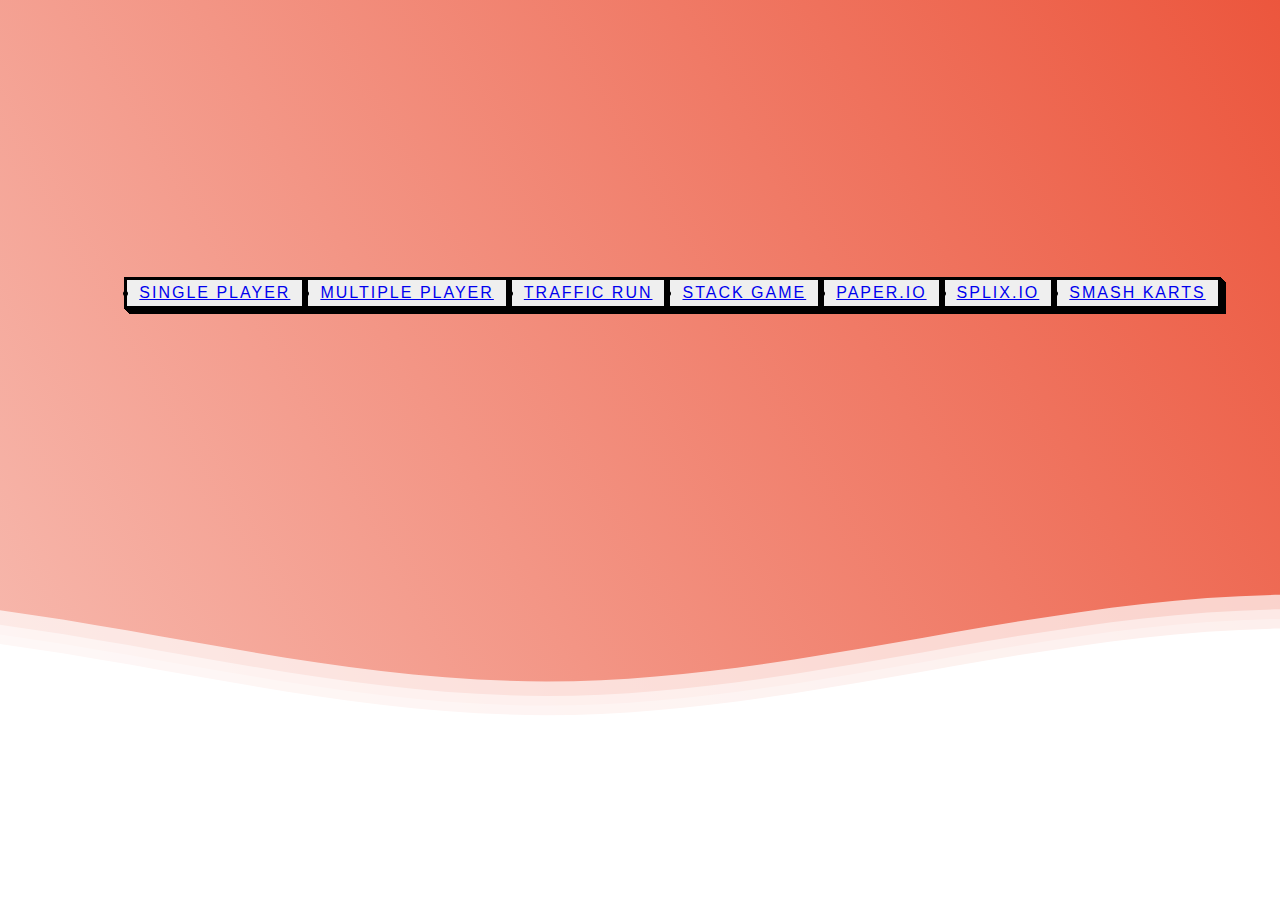
<file: project may 2.0/GAMES.HTML>
<!DOCTYPE html>
<html lang="en" >
<head>
  <meta charset="UTF-8">
  <title>GAMES</title>
  <link rel="stylesheet" href="./GAMES.CSS">

</head>
<body>
<!-- partial:index.partial.html -->
<!--Hey! This is the original version
of Simple CSS Waves-->

<div class="header">

<!--Content before waves-->
<div class="inner-header flex">
<!--Just the logo.. Don't mind this-->
<svg version="1.1" class="logo" baseProfile="tiny" id="Layer_1" xmlns="http://www.w3.org/2000/svg"
xmlns:xlink="http://www.w3.org/1999/xlink" x="0px" y="0px" viewBox="0 0 500 500" xml:space="preserve">
<path fill="#FFFFFF" stroke="#000000" stroke-width="10" stroke-miterlimit="10" d="M57,283" />
</svg>

<button class="button-54" role="button"><li><a href="tetris.html">Single player</a></li></button>
<button class="button-54" role="button"><li><a href="tic.html">multiple player</a></li></button>
<button class="button-54" role="button"><li><a href="FORM.HTML">TRAFFIC RUN</a></li></button>
<button class="button-54" role="button"><li><a href="STACKS.HTML">STACK GAME</a></li></button>
<button class="button-54" role="button"><li><a href="https://paper-io.com/">PAPER.IO</a></li></button>
<button class="button-54" role="button"><li><a href="https://splix.io/">SPLIX.IO</a></li></button>
<button class="button-54" role="button"><li><a href="https://smashkarts.io/">SMASH KARTS</a></li></button>


</div>

<!--Waves Container-->
<div>
<svg class="waves" xmlns="http://www.w3.org/2000/svg" xmlns:xlink="http://www.w3.org/1999/xlink"
viewBox="0 24 150 28" preserveAspectRatio="none" shape-rendering="auto">
<defs>
<path id="gentle-wave" d="M-160 44c30 0 58-18 88-18s 58 18 88 18 58-18 88-18 58 18 88 18 v44h-352z" />
</defs>
<g class="parallax">
<use xlink:href="#gentle-wave" x="48" y="0" fill="rgba(255,255,255,0.7" />
<use xlink:href="#gentle-wave" x="48" y="3" fill="rgba(255,255,255,0.5)" />
<use xlink:href="#gentle-wave" x="48" y="5" fill="rgba(255,255,255,0.3)" />
<use xlink:href="#gentle-wave" x="48" y="7" fill="#fff" />
</g>
</svg>
</div>
<!--Waves end-->

</div>
<!--Header ends-->

<!--Content starts-->
<!--Content ends-->
<!-- partial -->
  
</body>
</html>
</file>
